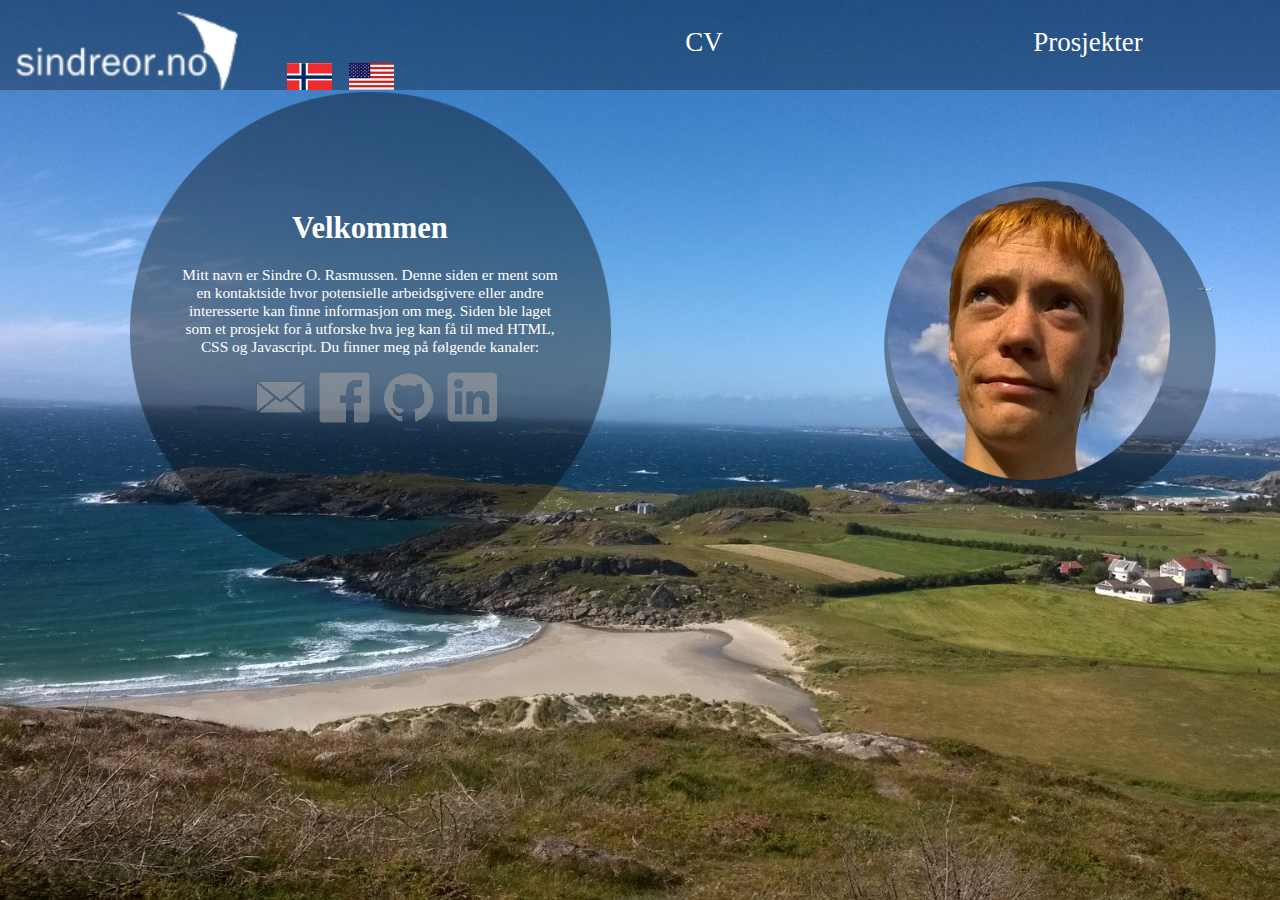
<file: index.html>
<!DOCTYPE html>

<html lang="en">
    <head>
        <meta charset="utf-8" />
        <title>Kontaktside for Sindre O. Rasmussen</title>
        <link id="style" rel="stylesheet" href="screen.css" type="text/css">
        <script type="text/javascript" src="effects.js">
        </script>
        
        <!--<link rel="stylesheet" href="screen.css" type="text/css">-->
        <!--<link rel="stylesheet" href="phone.css" type="text/css">-->
        <script src="https://ajax.googleapis.com/ajax/libs/jquery/1.12.2/jquery.min.js"></script> 
        <!--<script src="effectsPhone.js"></script>-->       
        <meta name="description" content="Mitt navn er Sindre O. Rasmussen. Denne siden er ment som en kontaktside hvor potensielle arbeidsgivere eller andre interesserte kan finne informasjon om meg." />
    
    </head>

    <body onresize="screenFit()" onload="screenFit()">
        <img src="resources/b1.jpg" alt="mangler" class="bg" />
        <header>
        <img alt="missing_picture" onclick="reset()" class="logo" src="resources/sindreor.png"/>
        <img alt="missing_picture" onclick="changeNorwegian()" class="language" src="resources/norwegian.png"/>
        <img alt="missing_picture" onclick="changeEnglish()" class="language" src="resources/english.png"/>
        </header>

        <nav>
            <div class="menuObject" id="CV" onmouseover="hover('CV')" onmouseout="hoverleave('CV')" onclick="openCV()">
                <p>CV</p>
            </div>
            <div class="menuObject" id="prosjekt" onmouseover="hover('prosjekt')" onmouseout="hoverleave('prosjekt')" onclick="openProjects()">
                <p>
                    <span class="norwegian">
                        Prosjekter
                    </span>
                    <span class="english">
                        Projects
                    </span>
                </p>
            </div>
        </nav>
        <div id="front">
            <div class="blackLargeL">
                    <h1>
                        <span class="norwegian">
                            Velkommen
                        </span>
                        <span class="english">
                            Welcome
                        </span>
                    </h1>
                    <p>
                        <span class="norwegian">
                        Mitt navn er Sindre O. Rasmussen. Denne siden er ment som en kontaktside hvor potensielle 
                        arbeidsgivere eller andre interesserte kan finne informasjon om meg. Siden ble laget som 
                        et prosjekt for å utforske hva jeg kan få til med HTML, CSS og Javascript. Du finner meg på følgende kanaler:
                        </span>
                        <span class="english">
                        My name is Sindre O. Rasmussen. This site is intended as a contact page where potential
                        employers or other interested parties can find information about me. This page were made as
                        a project to explore what I can do with HTML, CSS and JavaScript. You can find me on the following channels:

                        </span>
                    </p>
                    <!--<img src="resources/drage.png" id="drage" alt="logo" width="30%" height="40%"/>-->
                <div id="contactbox">
                    <a href="mailto:sindre@sindreor.no">
                    <div class="contactMail">
                    </div>
                    </a>
                    <a href="http://facebook.com/erdsin">
                    <div class="contactFacebook">
                    </div>
                    </a>
                    <a href="https://github.com/sindreor">
                    <div class="contactGithub">
                    </div>
                    </a>
                    <div class="contactLinkedIn">
                    </div>
                </div>
                </div>
                <div class="blackMediumR">
                    <img src="resources/fjes.png" alt="Picture of me" id="fjes"/>
                </div>
                
            </div>
        
        </div>
        </div>
        <section id="CVContent">
            <div class="scrollLeft" onclick="leftRightScroll(true)"></div>
            <div class="scrollRight" onclick="leftRightScroll(false)"></div>
            <div class="message">
                <span class="norwegian">
                    Beveg musepekeren over/berør punktene i CVen for mer info:
                </span>
                <span class="english">
                    Hover over / touch the points in the resume for more info:
                </span>
                </div>
            <div class="scrollbox" onscroll="updateScroll()">
                <div class="eternalBox">
                    <article class="contentBox">
                        <h1>
                            <span class="norwegian">
                                Personalia
                            </span>
                            <span class="english">
                                Personals
                            </span>
                        </h1>
                        <p class="CVText">
                            <span class="norwegian">
                                Navn: Sindre O. Rasmussen
                                <br>Kjønn: Mann
                                <br>Yrkesstatus: Student
                                <br>Språk: Norsk(morsmål), engelsk
                                <br>Bosted: Trondheim, Sør-Trøndelag
                                <br>Hjemsted: Sandnes, Rogaland
                            </span>
                            <span class="english">
                                Name: Sindre O. Rasmussen
                                <br>Gender: Man
                                <br>Occupation: Student
                                <br>Languages: Norwegian(mother tongue), english
                                <br>Domicile: Trondheim, Sør-Trøndelag
                            </span>
                        </p>
                    </article>
                    <article class="contentBox">
                        <h1>
                            <span class="norwegian">
                                Arbeidserfaring
                            </span>
                            <span class="english">
                                Work experience
                            </span>
                        </h1>
                        <p class="CVP" onmouseover="showDiv('7')" onmouseout="hideDiv('7')">
                            <span class="norwegian">
                            Lærer/kursholder (Webutvikling)
                            <br>Sommerskolen Trondheim
                            <br>juni 2016 - juli 2016
                            </span>
                            <span class="english">
                            Teacher/trainer (Web development)
                            <br>Trondheim Summer School
                            <br>June 2016 - July 2016
                            </span>
                        </p>
                        <div id="7" class="hoverInfo">
                            <span class="norwegian">
                            Jobben gikk ut på å undervise på et kurs i grunnleggende webutvikling hvor deltagerne fikk lære HTML, CSS og Javascript. 
                            Ved endt kurs hadde deltagerne laget og presentert en egen nettside ved hjelp av det de hadde lært.
                            </span>
                            <span class="english">
                            The job was to teach a course in basic web development where participants learned HTML, CSS and JavaScript.
                            Upon completing the course the participants created and presented its own website using what they had learned .
                            </span>
                        </div>
                        <p class="CVP" onmouseover="showDiv('8')" onmouseout="hideDiv('8')">
                            <span class="norwegian">
                                Konsulent: Oppsett av nettside
                                <br><a href="http://lura.dnn2.labora-portal.no/" target="_blank">Lura menighet</a>
                                <br>juni 2014
                            </span>
                            <span class="english">
                                Consultant: Setup website
                                <br><a href="http://lura.dnn2.labora-portal.no/" target="_blank">Lura congregation</a>
                                <br>June 2014
                            </span>
                        </p>
                        <div id="8" class="hoverInfo">
                            <span class="norwegian">
                            Jobben gikk ut på å sette opp nettsiden til menigheten og fylle den med innhold. 
                            Verktøy jeg brukte: Ferdig nettsideløsning, Labora portal, levert av Agrando. 
                            </span>
                            <span class="english">
                            The job was to set up the website for the church and fill it with content.
                            Tools I used : Website solution callled Labora portal, provided by Agrando .
                            </span>
                        </div>
                        <p class="CVP" onmouseover="showDiv('9')" onmouseout="hideDiv('9')">
                            <span class="norwegian">
                            Kirketjenervikar
                            <br><a href="http://lura.dnn2.labora-portal.no/" target="_blank">Lura menighet</a>
                            <br>august 2011 - juni 2013
                            </span>
                            <span class="english">
                            Verger, substitute
                            <br><a href="http://lura.dnn2.labora-portal.no/" target="_blank">Lura congregation</a>
                            <br>August 2011 - June 2013
                            </span>
                        </p>
                        <div id="9" class="hoverInfo">
                            <span class="norwegian">
                            Arbeidsoppgaver: Styring av tekst og bilde på projektor samt, styre lyd, låse- og ryddeansvarlig
                            </span>
                            <span class="english">
                            Responsebilities: Management of text and images projected on the screen, controlling sound, locking and tidying.
                            </span> 
                        </div>
                    </article>
                    <article class="contentBox">
                        <h1>
                            <span class="norwegian">
                                Utdanning
                            </span>
                            <span class="english">
                                Education
                            </span>
                        </h1>
                        <p class="CVP" onmouseover="showDiv('1')" onmouseout="hideDiv(1)">
                            <span class="norwegian">
                                Datateknologi (5-årig master)
                                <br><a href="http://ntnu.no" target="_blank">Norges teknisk-naturvitenskapelige universitet (NTNU)</a>
                                <br>august 2013-d.d
                            </span>
                            <span class="english">
                                Computer Science (5-year master)
                                <br><a href="http://ntnu.no" target="_blank">Norwegian University of Science and Technology (NTNU)</a>
                                <br>August 2013-present
                            </span>
                            
                        </p>
                        <div id="1" class="hoverInfo">
                            <span class="norwegian">
                                Retning: Programvaresystemer
                                <br>Hovedprofil: Programvareutvikling
                                <br>Gjennomsnittskarakter: B
                            </span>
                            <span class="english">
                                Field of study: Software
                                <br>Specialization: Software Engineering
                                <br>Average grade: B
                            </span>
                            
                        </div>
                        <p class="CVP" onmouseover="showDiv('2')" onmouseout="hideDiv('2')">
                            <span class="norwegian">
                                Studiespesialisering, realfag
                                <br><a href="http://sandnes.vgs.no/" target="_blank">Sandnes VGS</a>
                                <br>august 2010 - juni 2013
                            </span>
                            <span class="english">
                                General Studies, science subjects
                                <br><a href="http://sandnes.vgs.no/" target="_blank">Sandnes Upper secondary school</a>
                                <br>August 2010 - June 2013
                            </span>
                        </p>
                        <div id="2" class="hoverInfo">
                            <span class="norwegian">
                                Programfag: Matematikk 1T, R1 og R2, Fysikk 1 og 2, Informajsonsteknologi 1 og 2, Kjemi 1
                                <br>Gjennomsnittskarakter: 5,5
                            </span>
                            <span class="english">
                                Chosen subjects: Math 1T, R1 og R2, Physics 1 og 2, Information technology 1 og 2, Chemistry 1
                                <br>Average grade: 5,5
                            </span>
                            
                        </div>
                    </article>
                    <article class="contentBox">
                        <h1>
                            <span class="norwegian">
                                Verv og frivillig arbeid
                            </span>
                            <span class="english">
                                Solstices and voluntary work
                            </span>
                        </h1>
                        <p class="CVP" onmouseover="showDiv('3')" onmouseout="hideDiv('3')">
                            <span class="norwegian">
                                Informasjonsansvarlig
                                <br><a href="http://trondheim.kodeklubben.no/" target="_blank">Kodeklubben Trondheim</a>
                                </br>mai 2016 -d.d
                            </span>
                            <span class="english">
                                Information officer
                                <br><a href="http://trondheim.kodeklubben.no/" target="_blank">Kodeklubben Trondheim (Codeclub Trondheim)</a>
                                </br>May 2016 -present
                            </span>
                            
                        </p>
                        <div id="3" class="hoverInfo">
                            <span class="norwegian">
                                Sitter i styret i Kodeklubben Trondheim, som er tilknyttet Lær Kidsa Koding(LKK).
                                <br>Hovedansvarsområder: Skape aktivitet på sosiale medier, svare på henvendelser og tilgjengeliggjøre informasjon.
                            </span>
                            <span class="english">
                                I am a member of the board of the Code Club Trondheim.
                                Main responsibility areas : Creating activity on social media , answer inquiries and make information available.
                            </span>
                            
                        </div>
                        <p class="CVP" onmouseover="showDiv('4')" onmouseout="hideDiv('4')">
                            <span class="norwegian">
                                Veileder/kursholder
                                <br><a href="http://trondheim.kodeklubben.no/" target="_blank">Kodeklubben Trondheim</a>
                                <br>februar 2015 - d.d
                            </span>
                            <span class="english">
                                Supervisor/teacher
                                <br><a href="http://trondheim.kodeklubben.no/" target="_blank">Kodeklubben Trondheim (Codeclub Trondheim)</a>
                                <br>februar 2015 - present
                            </span>
                            
                        </p>
                        <div id="4" class="hoverInfo">
                            <span class="norwegian">
                                Går ut på å holde kurs for barn i programmering. (Python)
                            </span>
                            
                            <span class="english">
                                Kodeklubben Trondheim organizes courses for children's programming. There are courses in Scratch, Python and Java. 
                            </span>
                        </div>
                        <p class="CVP" onmouseover="showDiv('5')" onmouseout="hideDiv('5')">
                            <span class="norwegian">
                                Konfirmantleder
                                <br><a href="http://lura.dnn2.labora-portal.no/" target="_blank">Lura menighet</a>
                                <br>juni 2011 - juni 2014, juni 2016
                            </span>
                            <span class="english">
                                Confirmand-leader
                                <br><a href="http://lura.dnn2.labora-portal.no/" target="_blank">Lura congregation</a>
                                <br>June 2011 - June 2014, June 2016
                            </span>
                            
                        </p>
                        <div id="5" class="hoverInfo">
                            <span class="norwegian">
                                Som konfirmantleder er jeg med på sommerleir og er med og planlegger og gjennomfører opplegg for konfirmantene.
                                Som konfirmantleder er man også et forbilde for konfirmantene og har medansvar for at alle konfirmantene har det greit.
                            </span>
                            <span class="english">
                                As confirmand-leader, I am part of the team which arranges a summer camp and is actively involved in planning and arranging the camp activities.
                                As a confirmand-leader I am also a role model for the camp participants.

                            </span>
                            
                        </div>
                        <p class="CVP" onmouseover="showDiv('6')" onmouseout="hideDiv('6')">
                            <span class="norwegian">
                                Styremedlem/teknisk ansvarlig
                                <br><a href="http://lura.dnn2.labora-portal.no/" target="_blank">Lura menighet</a>
                                <br>september 2009 - juni 2013
                            </span>
                            <span class="english">
                                Board member/technical responsible
                                <br><a href="http://lura.dnn2.labora-portal.no/" target="_blank">Lura congregation</a>
                                <br>September 2009 - June 2013
                            </span>
                            
                        </p>
                        <div id="6" class="hoverInfo">
                            <span class="norwegian">
                                Som styremedlem var jeg med og planla arrangementer for ungomsklubben "Loff1". 
                                Som teknisk ansvarlig hadde jeg ansvar for å styre lyd, lys og projektor under 
                                arrangementen vi hadde planlagt.  
                            </span>
                            <span class="english">
                                As a board member, I was taking part of the planning of events for youth club "Loff1".
                                As technical responsible, I was responsible for controlling the sound, lighting and 
                                projection during the events we had.
                            </span>
                            
                        </div>
                    </article>
                    <article class="contentBox">
                        <h1>
                            <span class="norwegian">
                                Annen kompetanse
                            </span>
                            <span class="english">
                                Other competance
                            </span>
                        </h1>
                        <p class="CVText">
                            <span class="norwegian">
                                <b>IT:</b>
                                <br>-Programmeringsspråk: Python, Java 
                                <br>-Webutvikling: HTML, CSS, Javascript og PHP
                                <br>-Annet: MySQL, JavaFX
                            </span>
                        </p>
                        <p class="CVText">
                            <span class="norwegian">
                                <b>Sertifikater:</b>
                                <br>-Førerkort klasse B
                                <br>-Båtførerprøven
                            </span> 
                        </p>
                        <p class="CVText">
                            <span class="english">
                                <b>IT:</b>
                                <br>-Programming languages: Python, Java 
                                <br>-Web development: HTML, CSS, Javascript og PHP
                                <br>-Other: MySQL, JavaFX
                            </span>
                        </p>
                        <p class="CVText">
                            <span class="english">
                                <b>Sertificates:</b>
                                <br>-Driver license (class B)
                                <br>-Boating license
                            </span>  
                        </p> 
                        
                    </article>
                </div>
            </div>
            
        </section>
        
        <section id="ProsjekterContent">
            <div class="scrollLeft" onclick="leftRightScroll(true)"></div>
            <div class="scrollRight" onclick="leftRightScroll(false)"></div>
            <div class="message">
                <span class="norwegian">
                    Sjekk gjerne ut <a href="https://github.com/sindreor" target="_blank">github</a> for flere ting jeg har bidratt til.
                </span>
                <span class="english">
                    More suff can be found on <a href="https://github.com/sindreor" target="_blank">github</a>.
                </span>
            </div>
            <div class="scrollbox" onscroll="updateScroll()">
                <div class="eternalBox">
                    <article class="contentBox2">
                        <div class="imageBox">
                            <img alt="Picture showing loff1.no" src="resources/loff11.jpg"/>
                            <img alt="Picture showing loff1.no" src="resources/loff12.jpg"/>
                            <img alt="Picture showing loff1.no" src="resources/loff13.jpg"/>
                        </div>
                        <h1>Loff1.no</h1>
                        <div class="norwegian">
                            <ul class="projectText">
                                <li><b>Hva:</b> Nettside for kristen ungdomsklubb</li>
                                <li><b>Teknologier:</b> HTML, CSS, Javascript og PHP</li>
                                <li><b>Type prosjekt:</b> Oppdrag gjort på frivillig basis</li>
                                <li><b>Detaljert beskrivelse:</b> Nettsiden er for det meste bygget ved hjelp av ren HTML og CSS, 
                                og gjør i tillegg bruk av Javascript for noe funksjonalitet. PHP brukes for å lese innholdet på
                                siden fra lagrede tekstfiler, slik at innholdet kan redigeres uten å direkte skrive html, men bare
                                redigere tekstdokumentene. I tillegg har siden funksjonalitet som automatisk oppdaterer en arrangementliste.
                                Siden har ikke blitt vedlikeholdt etter at jeg laget den, og bærer preg av dette.</li>
                                <li><b>Hvor fornøyd er jeg:</b> 5/10</li>
                                <li><b>Finn ut mer om dette prosjektet:</b>
                                    <br><a href="http://www.loff1.no" target="_blank">loff1.no</a>
                                    <br><a href="https://github.com/sindreor/sharedProjects/tree/master/loff1.no" target="_blank">Kode på Github</a>
                                </li>
                            </ul>
                        </div>
                        <div class="english">
                            <ul class="projectText">
                                <li><b>What:</b> Webpage for christian youth club</li>
                                <li><b>Technologies:</b> HTML, CSS, Javascript og PHP</li>
                                <li><b>Type of project:</b> Assignments done on a voluntary basis</li>
                                <li><b>Details:</b> The website is mostly built using pure HTML and CSS,
                                and additionally allows the use of JavaScript for some functionality. PHP is used to read the contents of the
                                page from saved text files so that the content can be edited without having to directly write HTML, but only
                                edit text documents. The page also has functionality for automatically updating a list events.
                                Since the page has not been maintained after I made it, there are currently some areas that could use some improvement.
                                </li>
                                <li><b>How pleased am I with it:</b> 5/10</li>
                                <li><b>Find out more about this project:</b>
                                    <br><a href="http://www.loff1.no" target="_blank">loff1.no</a>
                                    <br><a href="https://github.com/sindreor/sharedProjects/tree/master/loff1.no" target="_blank">Code on Github</a>
                                </li>
                            </ul>
                        </div>
                    </article>
                    <article class="contentBox2">
                        <div class="imageBox">
                            <img alt="Picture showing Ubongo game" src="resources/ubongo1.png"/>
                            <img alt="Picture showing Ubongo game" src="resources/ubongo2.png"/>
                            <img alt="Picture showing Ubongo game" src="resources/ubongo3.png"/>
                        </div>
                        <h1>Ubongo</h1>
                        <div class="norwegian">
                            <ul class="projectText">
                                <li><b>Hva:</b> Multiplayer spill på Android</li>
                                <li><b>Teknologier:</b> Java, Android</li>
                                <li><b>Type prosjekt:</b> Gruppeprosjekt i faget TDT4240 Programvarearkitektur ved NTNU</li>
                                <li><b>Detaljert beskrivelse:</b> Det er viktig å poengtere at dette var et gruppeprosjekt hvor 
                                flere enn bare meg har bidratt til koden. Den viktigste delen av prosjektet var ikke koden i seg 
                                selv, men det å anvende kjente arkitektur "patterns" og lage god dokumentasjon. Spillet er som følge
                                av dette fokuset å regne som en prototype som ikke er grundig testet. Mine bidrag var primært å 
                                lage diagrammer i arkitekturdokumentasjonen, implementasjon av lobby- og menysystemet og koble 
                                sammen de ulike delene for å få dem til å virke sammen. Prosjektet som en helhet fikk karakteren A.
                                </li>
                                <li><b>Hvor fornøyd er jeg:</b> 6/10</li>   
                                <li><b>Finn ut mer om dette prosjektet:</b>
                                   <br><a href="https://github.com/sindreor/UbongoClient" target="_blank">Kode for klient + dokumentasjon</a>
                                   <br><a href="https://github.com/sindreor/UbongoServer" target="_blank">Kode for tilhørende server</a>
                                </li>
                            </ul>
                        </div>
                        <div class="english">
                            <ul class="projectText">
                                <li><b>What:</b> Multiplayer game on Android</li>
                                <li><b>Technologies:</b> Java, Android</li>
                                <li><b>Type of project:</b> Group project in the subject TDT4240 Software Architecture at NTNU</li>
                                <li><b>Details:</b> It is important to emphasize that this was a group project where
                                not just me have contributed to the code. The main focus for the project was not to create a good game but to employ 
                                well known architecture patterns and create good documentation. Due to this focus, the game is not perfect at must be
                                regarded as a prototype that has not been thoroughly tested. My contribution was primarily to
                                create diagrams in the architecture documentation, implementation of lobby and menu system and connect
                                together the various parts to get them to work together. The project as a whole got the grade A.
                                </li>
                                <li><b>How pleased am I with it:</b> 6/10</li>   
                                <li><b>Find out more about this project:</b>
                                   <br><a href="https://github.com/sindreor/UbongoClient" target="_blank">Code for client + documentation</a>
                                   <br><a href="https://github.com/sindreor/UbongoServer" target="_blank">Code for associated server</a>
                                </li>
                            </ul>
                        </div>
                    </article>
                    <article class="contentBox2">
                    </article>
                    <article class="contentBox2">
                    </article>
                    <article class="contentBox2">
                    </article>
                </div>
            </div>
        </section>
        
    </body>
</html>
</file>
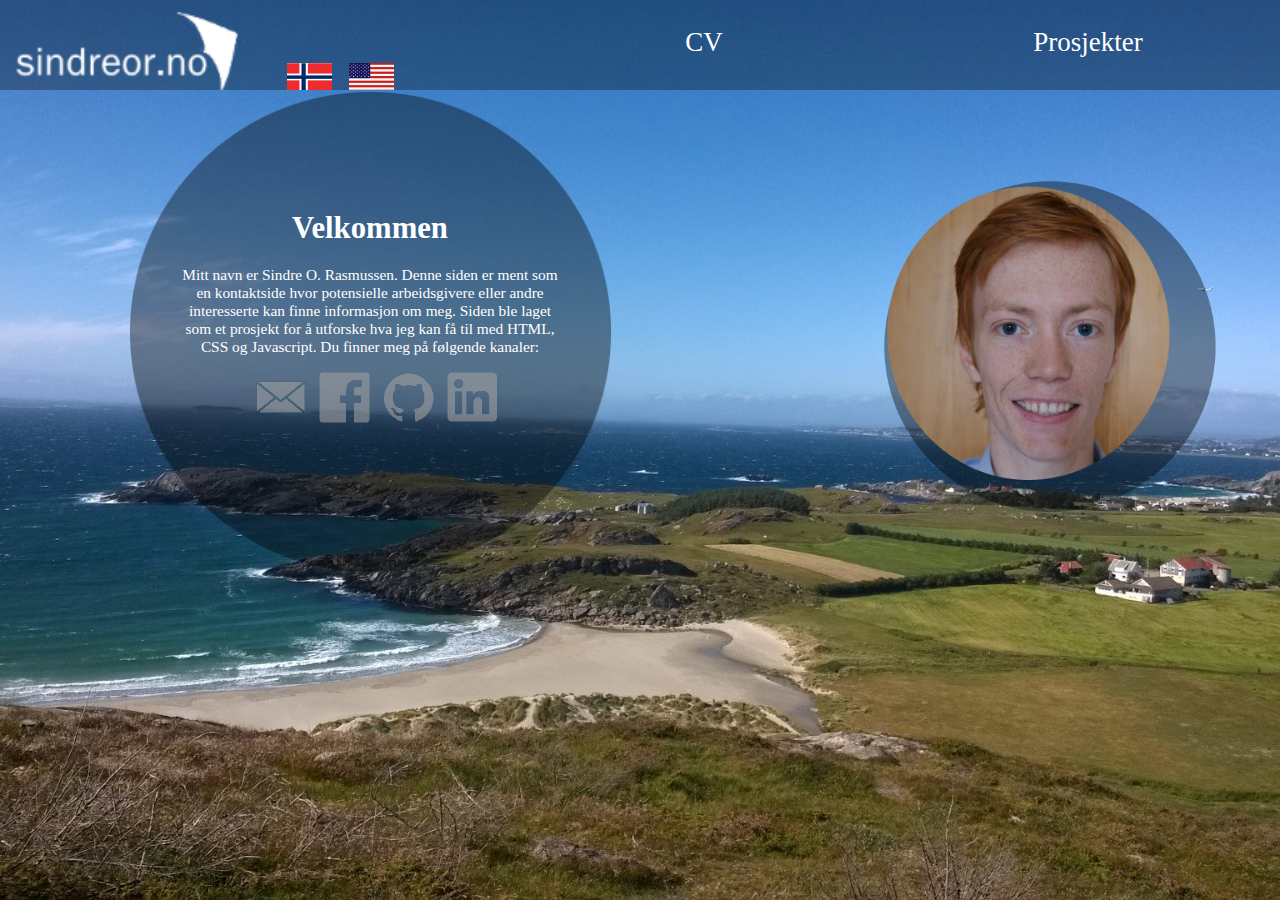
<file: html/index.html>
<!DOCTYPE html>

<html lang="en">
    <head>
        <meta charset="utf-8" />
        <title>Kontaktside for Sindre O. Rasmussen</title>
        <link id="style" rel="stylesheet" href="screen.css" type="text/css">
        <script type="text/javascript" src="effects.js">
        </script>

        <!--<link rel="stylesheet" href="screen.css" type="text/css">-->
        <!--<link rel="stylesheet" href="phone.css" type="text/css">-->
        <script src="https://ajax.googleapis.com/ajax/libs/jquery/1.12.2/jquery.min.js"></script>
        <!--<script src="effectsPhone.js"></script>-->
        <meta name="description" content="Mitt navn er Sindre O. Rasmussen. Denne siden er ment som en kontaktside hvor potensielle arbeidsgivere eller andre interesserte kan finne informasjon om meg." />

    </head>

    <body onresize="screenFit()" onload="screenFit()">
        <img src="resources/b1.jpg" alt="mangler" class="bg" />
        <header>
        <img alt="missing_picture" onclick="reset()" class="logo" src="resources/sindreor.png"/>
        <img alt="missing_picture" onclick="changeNorwegian()" class="language" src="resources/norwegian.png"/>
        <img alt="missing_picture" onclick="changeEnglish()" class="language" src="resources/english.png"/>
        </header>

        <nav>
            <div class="menuObject" id="CV" onmouseover="hover('CV')" onmouseout="hoverleave('CV')" onclick="openCV()">
                <p>CV</p>
            </div>
            <div class="menuObject" id="prosjekt" onmouseover="hover('prosjekt')" onmouseout="hoverleave('prosjekt')" onclick="openProjects()">
                <p>
                    <span class="norwegian">
                        Prosjekter
                    </span>
                    <span class="english">
                        Projects
                    </span>
                </p>
            </div>
        </nav>
        <div id="front">
            <div class="blackLargeL">
                    <h1>
                        <span class="norwegian">
                            Velkommen
                        </span>
                        <span class="english">
                            Welcome
                        </span>
                    </h1>
                    <p>
                        <span class="norwegian">
                        Mitt navn er Sindre O. Rasmussen. Denne siden er ment som en kontaktside hvor potensielle
                        arbeidsgivere eller andre interesserte kan finne informasjon om meg. Siden ble laget som
                        et prosjekt for å utforske hva jeg kan få til med HTML, CSS og Javascript. Du finner meg på følgende kanaler:
                        </span>
                        <span class="english">
                        My name is Sindre O. Rasmussen. This site is intended as a contact page where potential
                        employers or other interested parties can find information about me. This page were made as
                        a project to explore what I can do with HTML, CSS and JavaScript. You can find me on the following channels:

                        </span>
                    </p>
                    <!--<img src="resources/drage.png" id="drage" alt="logo" width="30%" height="40%"/>-->
                <div id="contactbox">
                    <a href="mailto:sindre@sindreor.no">
                    <div class="contactMail">
                    </div>
                    </a>
                    <a href="http://facebook.com/erdsin">
                    <div class="contactFacebook">
                    </div>
                    </a>
                    <a href="https://github.com/sindreor">
                    <div class="contactGithub">
                    </div>
                    </a>
                    <a href="https://no.linkedin.com/in/sindre-rasmussen-6a8ba4126">
                    <div class="contactLinkedIn">
                    </div>
                    </a>
                </div>
                </div>
                <div class="blackMediumR">
                    <img src="resources/sindre_o_rasmussen.png" alt="Picture of me" id="fjes"/>
                </div>

            </div>

        </div>
        </div>
        <section id="CVContent">
            <div class="scrollLeft" onclick="leftRightScroll(true)"></div>
            <div class="scrollRight" onclick="leftRightScroll(false)"></div>
            <div class="message">
                <span class="norwegian">
                    Beveg musepekeren over/berør punktene i CVen for mer info:
                </span>
                <span class="english">
                    Hover over / touch the points in the resume for more info:
                </span>
                </div>
            <div class="scrollbox" onscroll="updateScroll()">
                <div class="eternalBox">
                    <article class="contentBox">
                        <h1>
                            <span class="norwegian">
                                Personalia
                            </span>
                            <span class="english">
                                Personals
                            </span>
                        </h1>
                        <p class="CVText">
                            <span class="norwegian">
                                Navn: Sindre O. Rasmussen
                                <br>Kjønn: Mann
                                <br>Yrkesstatus: Student
                                <br>Språk: Norsk(morsmål), engelsk
                                <br>Bosted: Trondheim, Sør-Trøndelag
                                <br>Hjemsted: Sandnes, Rogaland
                            </span>
                            <span class="english">
                                Name: Sindre O. Rasmussen
                                <br>Gender: Man
                                <br>Occupation: Student
                                <br>Languages: Norwegian(mother tongue), english
                                <br>Domicile: Trondheim, Sør-Trøndelag
                            </span>
                        </p>
                    </article>
                    <article class="contentBox">
                        <h1>
                            <span class="norwegian">
                                Arbeidserfaring
                            </span>
                            <span class="english">
                                Work experience
                            </span>
                        </h1>
                        <p class="CVP" onmouseover="showDiv('10')" onmouseout="hideDiv('10')">
                            <span class="norwegian">
                            Studentassistent Informasjonsteknologi, grunnkurs
                            <br><a href="http://ntnu.no" target="_blank">Norges teknisk-naturvitenskapelige universitet (NTNU)</a>
                            <br>august 2016 - desember 2016
                            </span>
                            <span class="english">
                            Student assistant Information Technology, Introduction
                             <br><a href="http://ntnu.no" target="_blank">Norwegian University of Science and Technology (NTNU)</a>
                            <br>August 2016 - december 2016
                            </span>
                        </p>
                        <div id="10" class="hoverInfo">
                            <span class="norwegian">
                            Jeg er studentassistent i faget tdt4110 hvor studentene lærer grunnleggende programmering i Python.
                            Ansvarsområder dreier seg om å svare på spørsmål og assistere studenter med ukentlige innleveringer,
                            samt godkjenne innleveringer.
                            </span>
                            <span class="english">
                            I am a student assistant in the course TDT4110 where students learn basic programming in Python.
                            Responsibilities revolves around answering questions and assisting students with weekly submissions,
                            and approve submissions.
                            </span>
                        </div>
                        <p class="CVP" onmouseover="showDiv('7')" onmouseout="hideDiv('7')">
                            <span class="norwegian">
                            Lærer/kursholder (Webutvikling)
                            <br>Sommerskolen Trondheim (Sør-Trøndelag fylkeskommune)
                            <br>juni 2016 - juli 2016
                            </span>
                            <span class="english">
                            Teacher/trainer (Web development)
                            <br>Trondheim Summer School (Sør-Trøndelag county)
                            <br>June 2016 - July 2016
                            </span>
                        </p>
                        <div id="7" class="hoverInfo">
                            <span class="norwegian">
                            Jobben gikk ut på å undervise på et kurs i grunnleggende webutvikling hvor deltagerne fikk lære HTML, CSS og Javascript.
                            Ved endt kurs hadde deltagerne laget og presentert en egen nettside ved hjelp av det de hadde lært.
                            </span>
                            <span class="english">
                            The job was to teach a course in basic web development where participants learned HTML, CSS and JavaScript.
                            Upon completing the course the participants created and presented their own website using what they had learned.
                            </span>
                        </div>
                        <p class="CVP" onmouseover="showDiv('8')" onmouseout="hideDiv('8')">
                            <span class="norwegian">
                                Konsulent: Oppsett av nettside
                                <br><a href="http://lura.dnn2.labora-portal.no/" target="_blank">Lura menighet</a>
                                <br>juni 2014
                            </span>
                            <span class="english">
                                Consultant: Setup website
                                <br><a href="http://lura.dnn2.labora-portal.no/" target="_blank">Lura congregation</a>
                                <br>June 2014
                            </span>
                        </p>
                        <div id="8" class="hoverInfo">
                            <span class="norwegian">
                            Jobben gikk ut på å sette opp nettsiden til menigheten og fylle den med innhold.
                            Verktøy jeg brukte: Ferdig nettsideløsning, Labora portal, levert av Agrando.
                            </span>
                            <span class="english">
                            The job was to set up the website for the church and fill it with content.
                            Tools I used : Website solution callled Labora portal, provided by Agrando.
                            </span>
                        </div>
                        <p class="CVP" onmouseover="showDiv('9')" onmouseout="hideDiv('9')">
                            <span class="norwegian">
                            Kirketjenervikar
                            <br><a href="http://lura.dnn2.labora-portal.no/" target="_blank">Lura menighet</a>
                            <br>august 2011 - juni 2013
                            </span>
                            <span class="english">
                            Verger, substitute
                            <br><a href="http://lura.dnn2.labora-portal.no/" target="_blank">Lura congregation</a>
                            <br>August 2011 - June 2013
                            </span>
                        </p>
                        <div id="9" class="hoverInfo">
                            <span class="norwegian">
                            Arbeidsoppgaver: Styring av tekst og bilde på projektor samt, styre lyd, låse- og ryddeansvarlig
                            </span>
                            <span class="english">
                            Responsebilities: Management of text and images projected on the screen, controlling sound, locking and tidying.
                            </span>
                        </div>
                    </article>
                    <article class="contentBox">
                        <h1>
                            <span class="norwegian">
                                Utdanning
                            </span>
                            <span class="english">
                                Education
                            </span>
                        </h1>
                        <p class="CVP" onmouseover="showDiv('1')" onmouseout="hideDiv(1)">
                            <span class="norwegian">
                                Datateknologi (5-årig master)
                                <br><a href="http://ntnu.no" target="_blank">Norges teknisk-naturvitenskapelige universitet (NTNU)</a>
                                <br>august 2013-d.d
                            </span>
                            <span class="english">
                                Computer Science (5-year master)
                                <br><a href="http://ntnu.no" target="_blank">Norwegian University of Science and Technology (NTNU)</a>
                                <br>August 2013-present
                            </span>

                        </p>
                        <div id="1" class="hoverInfo">
                            <span class="norwegian">
                                Retning: Programvaresystemer
                                <br>Hovedprofil: Programvareutvikling
                                <br>Gjennomsnittskarakter: B
                            </span>
                            <span class="english">
                                Field of study: Software
                                <br>Specialization: Software Engineering
                                <br>Average grade: B
                            </span>

                        </div>
                        <p class="CVP" onmouseover="showDiv('2')" onmouseout="hideDiv('2')">
                            <span class="norwegian">
                                Studiespesialisering, realfag
                                <br><a href="http://sandnes.vgs.no/" target="_blank">Sandnes VGS</a>
                                <br>august 2010 - juni 2013
                            </span>
                            <span class="english">
                                General Studies, science subjects
                                <br><a href="http://sandnes.vgs.no/" target="_blank">Sandnes Upper secondary school</a>
                                <br>August 2010 - June 2013
                            </span>
                        </p>
                        <div id="2" class="hoverInfo">
                            <span class="norwegian">
                                Programfag: Matematikk 1T, R1 og R2, Fysikk 1 og 2, Informajsonsteknologi 1 og 2, Kjemi 1
                                <br>Gjennomsnittskarakter: 5,5
                            </span>
                            <span class="english">
                                Chosen subjects: Math 1T, R1 og R2, Physics 1 og 2, Information technology 1 og 2, Chemistry 1
                                <br>Average grade: 5,5
                            </span>

                        </div>
                    </article>
                    <article class="contentBox">
                        <h1>
                            <span class="norwegian">
                                Verv og frivillig arbeid
                            </span>
                            <span class="english">
                                Solstices and voluntary work
                            </span>
                        </h1>
                        <p class="CVP" onmouseover="showDiv('3')" onmouseout="hideDiv('3')">
                            <span class="norwegian">
                                Informasjonsansvarlig
                                <br><a href="http://trondheim.kodeklubben.no/" target="_blank">Kodeklubben Trondheim</a>
                                </br>mai 2016 -d.d
                            </span>
                            <span class="english">
                                Information officer
                                <br><a href="http://trondheim.kodeklubben.no/" target="_blank">Kodeklubben Trondheim (Codeclub Trondheim)</a>
                                </br>May 2016 -present
                            </span>

                        </p>
                        <div id="3" class="hoverInfo">
                            <span class="norwegian">
                                Sitter i styret i Kodeklubben Trondheim, som er tilknyttet Lær Kidsa Koding(LKK).
                                <br>Hovedansvarsområder: Skape aktivitet på sosiale medier, svare på henvendelser og tilgjengeliggjøre informasjon.
                            </span>
                            <span class="english">
                                I am a member of the board of the Code Club Trondheim.
                                Main responsibility areas : Creating activity on social media , answer inquiries and make information available.
                            </span>

                        </div>
                        <p class="CVP" onmouseover="showDiv('4')" onmouseout="hideDiv('4')">
                            <span class="norwegian">
                                Veileder/kursholder
                                <br><a href="http://trondheim.kodeklubben.no/" target="_blank">Kodeklubben Trondheim</a>
                                <br>februar 2015 - d.d
                            </span>
                            <span class="english">
                                Supervisor/teacher
                                <br><a href="http://trondheim.kodeklubben.no/" target="_blank">Kodeklubben Trondheim (Codeclub Trondheim)</a>
                                <br>februar 2015 - present
                            </span>

                        </p>
                        <div id="4" class="hoverInfo">
                            <span class="norwegian">
                                Går ut på å holde kurs for barn i programmering. (Python)
                            </span>

                            <span class="english">
                                Kodeklubben Trondheim organizes courses for children's programming. There are courses in Scratch, Python and Java.
                            </span>
                        </div>
                        <p class="CVP" onmouseover="showDiv('5')" onmouseout="hideDiv('5')">
                            <span class="norwegian">
                                Konfirmantleder
                                <br><a href="http://lura.dnn2.labora-portal.no/" target="_blank">Lura menighet</a>
                                <br>juni 2011 - juni 2014, juni 2016
                            </span>
                            <span class="english">
                                Confirmand-leader
                                <br><a href="http://lura.dnn2.labora-portal.no/" target="_blank">Lura congregation</a>
                                <br>June 2011 - June 2014, June 2016
                            </span>

                        </p>
                        <div id="5" class="hoverInfo">
                            <span class="norwegian">
                                Som konfirmantleder er jeg med på sommerleir og er med og planlegger og gjennomfører opplegg for konfirmantene.
                                Som konfirmantleder er man også et forbilde for konfirmantene og har medansvar for at alle konfirmantene har det greit.
                            </span>
                            <span class="english">
                                As confirmand-leader, I am part of the team which arranges a summer camp and is actively involved in planning and arranging the camp activities.
                                As a confirmand-leader I am also a role model for the camp participants.

                            </span>

                        </div>
                        <p class="CVP" onmouseover="showDiv('6')" onmouseout="hideDiv('6')">
                            <span class="norwegian">
                                Styremedlem/teknisk ansvarlig
                                <br><a href="http://lura.dnn2.labora-portal.no/" target="_blank">Lura menighet</a>
                                <br>september 2009 - juni 2013
                            </span>
                            <span class="english">
                                Board member/technical responsible
                                <br><a href="http://lura.dnn2.labora-portal.no/" target="_blank">Lura congregation</a>
                                <br>September 2009 - June 2013
                            </span>

                        </p>
                        <div id="6" class="hoverInfo">
                            <span class="norwegian">
                                Som styremedlem var jeg med og planla arrangementer for ungomsklubben "Loff1".
                                Som teknisk ansvarlig hadde jeg ansvar for å styre lyd, lys og projektor under
                                arrangementen vi hadde planlagt.
                            </span>
                            <span class="english">
                                As a board member, I was taking part of the planning of events for youth club "Loff1".
                                As technical responsible, I was responsible for controlling the sound, lighting and
                                projection during the events we had.
                            </span>

                        </div>
                    </article>
                    <article class="contentBox">
                        <h1>
                            <span class="norwegian">
                                Annen kompetanse
                            </span>
                            <span class="english">
                                Other competance
                            </span>
                        </h1>
                        <p class="CVText">
                            <span class="norwegian">
                                <b>IT:</b>
                                <br>-Programmeringsspråk: Python, Java
                                <br>-Webutvikling: HTML, CSS, Javascript og PHP
                                <br>-Annet: MySQL, JavaFX
                            </span>
                        </p>
                        <p class="CVText">
                            <span class="norwegian">
                                <b>Sertifikater:</b>
                                <br>-Førerkort klasse B
                                <br>-Båtførerprøven
                            </span>
                        </p>
                        <p class="CVText">
                            <span class="english">
                                <b>IT:</b>
                                <br>-Programming languages: Python, Java
                                <br>-Web development: HTML, CSS, Javascript og PHP
                                <br>-Other: MySQL, JavaFX
                            </span>
                        </p>
                        <p class="CVText">
                            <span class="english">
                                <b>Sertificates:</b>
                                <br>-Driver license (class B)
                                <br>-Boating license
                            </span>
                        </p>

                    </article>
                </div>
            </div>

        </section>

        <section id="ProsjekterContent">
            <div class="scrollLeft" onclick="leftRightScroll(true)"></div>
            <div class="scrollRight" onclick="leftRightScroll(false)"></div>
            <div class="message">
                <span class="norwegian">
                    Sjekk gjerne ut <a href="https://github.com/sindreor" target="_blank">github</a> for flere ting jeg har bidratt til.
                </span>
                <span class="english">
                    More suff can be found on <a href="https://github.com/sindreor" target="_blank">github</a>.
                </span>
            </div>
            <div class="scrollbox" onscroll="updateScroll()">
                <div class="eternalBox">
                    <article class="contentBox2">
                        <div class="imageBox">
                            <img alt="Picture showing loff1.no" src="resources/loff11.jpg"/>
                            <img alt="Picture showing loff1.no" src="resources/loff12.jpg"/>
                            <img alt="Picture showing loff1.no" src="resources/loff13.jpg"/>
                        </div>
                        <h1>Loff1.no</h1>
                        <div class="norwegian">
                            <ul class="projectText">
                                <li><b>Hva:</b> Nettside for kristen ungdomsklubb</li>
                                <li><b>Teknologier:</b> HTML, CSS, Javascript og PHP</li>
                                <li><b>Type prosjekt:</b> Oppdrag gjort på frivillig basis</li>
                                <li><b>Detaljert beskrivelse:</b> Nettsiden er for det meste bygget ved hjelp av ren HTML og CSS,
                                og gjør i tillegg bruk av Javascript for noe funksjonalitet. PHP brukes for å lese innholdet på
                                siden fra lagrede tekstfiler, slik at innholdet kan redigeres uten å direkte skrive html, men bare
                                redigere tekstdokumentene. I tillegg har siden funksjonalitet som automatisk oppdaterer en arrangementliste.
                                Siden har ikke blitt vedlikeholdt etter at jeg laget den, og bærer preg av dette.</li>
                                <li><b>Hvor fornøyd er jeg:</b> 5/10</li>
                                <li><b>Finn ut mer om dette prosjektet:</b>
                                    <br><a href="http://www.loff1.no" target="_blank">loff1.no</a>
                                    <br><a href="https://github.com/sindreor/sharedProjects/tree/master/loff1.no" target="_blank">Kode på Github</a>
                                </li>
                            </ul>
                        </div>
                        <div class="english">
                            <ul class="projectText">
                                <li><b>What:</b> Webpage for christian youth club</li>
                                <li><b>Technologies:</b> HTML, CSS, Javascript and PHP</li>
                                <li><b>Type of project:</b> Assignments done on a voluntary basis</li>
                                <li><b>Details:</b> The website is mostly built using pure HTML and CSS,
                                and additionally allows the use of JavaScript for some functionality. PHP is used to read the contents of the
                                page from saved text files so that the content can be edited without having to directly write HTML, but only
                                edit text documents. The page also has functionality for automatically updating a list events.
                                Since the page has not been maintained after I made it, there are currently some areas that could use some improvement.
                                </li>
                                <li><b>How pleased am I with it:</b> 5/10</li>
                                <li><b>Find out more about this project:</b>
                                    <br><a href="http://www.loff1.no" target="_blank">loff1.no</a>
                                    <br><a href="https://github.com/sindreor/sharedProjects/tree/master/loff1.no" target="_blank">Code on Github</a>
                                </li>
                            </ul>
                        </div>
                    </article>
                    <article class="contentBox2">
                        <div class="imageBox">
                            <img alt="Picture showing Ubongo game" src="resources/ubongo1.png"/>
                            <img alt="Picture showing Ubongo game" src="resources/ubongo2.png"/>
                            <img alt="Picture showing Ubongo game" src="resources/ubongo3.png"/>
                        </div>
                        <h1>Ubongo</h1>
                        <div class="norwegian">
                            <ul class="projectText">
                                <li><b>Hva:</b> Multiplayer spill på Android</li>
                                <li><b>Teknologier:</b> Java, Android</li>
                                <li><b>Type prosjekt:</b> Gruppeprosjekt i faget TDT4240 Programvarearkitektur ved NTNU</li>
                                <li><b>Detaljert beskrivelse:</b> Det er viktig å poengtere at dette var et gruppeprosjekt hvor
                                flere enn bare meg har bidratt til koden. Den viktigste delen av prosjektet var ikke koden i seg
                                selv, men det å anvende kjente arkitektur "patterns" og lage god dokumentasjon. Spillet er som følge
                                av dette fokuset å regne som en prototype som ikke er grundig testet. Mine bidrag var primært å
                                lage diagrammer i arkitekturdokumentasjonen, implementasjon av lobby- og menysystemet og koble
                                sammen de ulike delene for å få dem til å virke sammen. Prosjektet som en helhet fikk karakteren A.
                                </li>
                                <li><b>Hvor fornøyd er jeg:</b> 6/10</li>
                                <li><b>Finn ut mer om dette prosjektet:</b>
                                   <br><a href="https://github.com/sindreor/UbongoClient" target="_blank">Kode for klient + dokumentasjon</a>
                                   <br><a href="https://github.com/sindreor/UbongoServer" target="_blank">Kode for tilhørende server</a>
                                </li>
                            </ul>
                        </div>
                        <div class="english">
                            <ul class="projectText">
                                <li><b>What:</b> Multiplayer game on Android</li>
                                <li><b>Technologies:</b> Java, Android</li>
                                <li><b>Type of project:</b> Group project in the subject TDT4240 Software Architecture at NTNU</li>
                                <li><b>Details:</b> It is important to emphasize that this was a group project where
                                not just me have contributed to the code. The main focus for the project was not to create a good game but to employ
                                well known architecture patterns and create good documentation. Due to this focus, the game is not perfect at must be
                                regarded as a prototype that has not been thoroughly tested. My contribution was primarily to
                                create diagrams in the architecture documentation, implementation of lobby and menu system and connect
                                together the various parts to get them to work together. The project as a whole got the grade A.
                                </li>
                                <li><b>How pleased am I with it:</b> 6/10</li>
                                <li><b>Find out more about this project:</b>
                                   <br><a href="https://github.com/sindreor/UbongoClient" target="_blank">Code for client + documentation</a>
                                   <br><a href="https://github.com/sindreor/UbongoServer" target="_blank">Code for associated server</a>
                                </li>
                            </ul>
                        </div>
                    </article>
                    <article class="contentBox2">
                    </article>
                    <article class="contentBox2">
                    </article>
                    <article class="contentBox2">
                    </article>
                </div>
            </div>
        </section>

    </body>
</html>
</file>
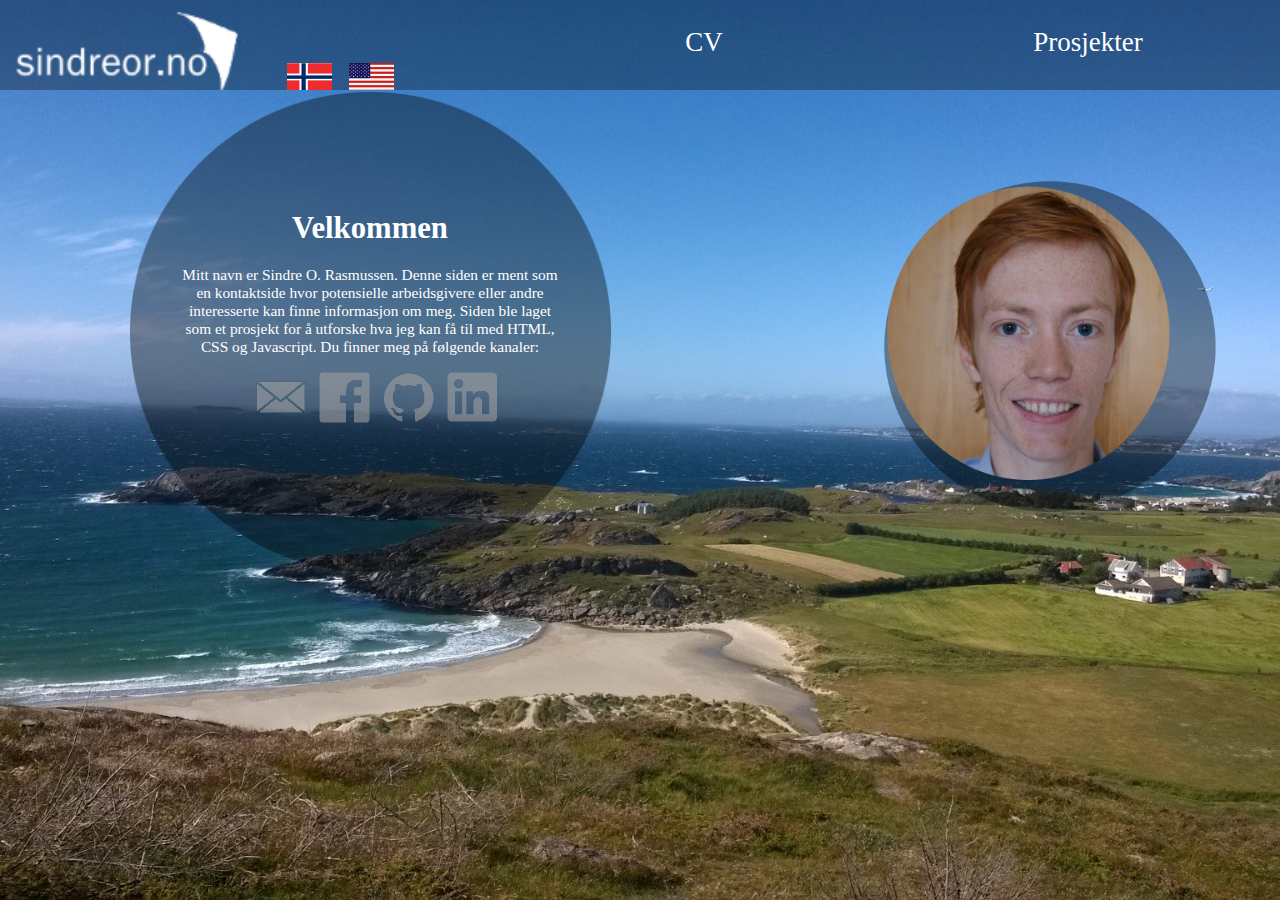
<file: html/test/index.html>
<!DOCTYPE html>

<html lang="en">
    <head>
        <meta charset="utf-8" />
        <title>Kontaktside for Sindre O. Rasmussen</title>
        <link id="style" rel="stylesheet" href="screen.css" type="text/css">
        <script type="text/javascript" src="effects.js">
        </script>
        
        <!--<link rel="stylesheet" href="screen.css" type="text/css">-->
        <!--<link rel="stylesheet" href="phone.css" type="text/css">-->
        <script src="https://ajax.googleapis.com/ajax/libs/jquery/1.12.2/jquery.min.js"></script> 
        <!--<script src="effectsPhone.js"></script>-->       
        <meta name="description" content="Mitt navn er Sindre O. Rasmussen. Denne siden er ment som en kontaktside hvor potensielle arbeidsgivere eller andre interesserte kan finne informasjon om meg." />
    
    </head>

    <body onresize="screenFit()" onload="screenFit()">
        <img src="resources/b1.jpg" alt="mangler" class="bg" />
        <header>
        <img alt="missing_picture" onclick="reset()" class="logo" src="resources/sindreor.png"/>
        <img alt="missing_picture" onclick="changeNorwegian()" class="language" src="resources/norwegian.png"/>
        <img alt="missing_picture" onclick="changeEnglish()" class="language" src="resources/english.png"/>
        </header>

        <nav>
            <div class="menuObject" id="CV" onmouseover="hover('CV')" onmouseout="hoverleave('CV')" onclick="openCV()">
                <p>CV</p>
            </div>
            <div class="menuObject" id="prosjekt" onmouseover="hover('prosjekt')" onmouseout="hoverleave('prosjekt')" onclick="openProjects()">
                <p>
                    <span class="norwegian">
                        Prosjekter
                    </span>
                    <span class="english">
                        Projects
                    </span>
                </p>
            </div>
        </nav>
        <div id="front">
            <div class="blackLargeL">
                    <h1>
                        <span class="norwegian">
                            Velkommen
                        </span>
                        <span class="english">
                            Welcome
                        </span>
                    </h1>
                    <p>
                        <span class="norwegian">
                        Mitt navn er Sindre O. Rasmussen. Denne siden er ment som en kontaktside hvor potensielle 
                        arbeidsgivere eller andre interesserte kan finne informasjon om meg. Siden ble laget som 
                        et prosjekt for å utforske hva jeg kan få til med HTML, CSS og Javascript. Du finner meg på følgende kanaler:
                        </span>
                        <span class="english">
                        My name is Sindre O. Rasmussen. This site is intended as a contact page where potential
                        employers or other interested parties can find information about me. This page were made as
                        a project to explore what I can do with HTML, CSS and JavaScript. You can find me on the following channels:

                        </span>
                    </p>
                    <!--<img src="resources/drage.png" id="drage" alt="logo" width="30%" height="40%"/>-->
                <div id="contactbox">
                    <a href="mailto:sindre@sindreor.no">
                    <div class="contactMail">
                    </div>
                    </a>
                    <a href="http://facebook.com/erdsin">
                    <div class="contactFacebook">
                    </div>
                    </a>
                    <a href="https://github.com/sindreor">
                    <div class="contactGithub">
                    </div>
                    </a>
                    <a href="https://no.linkedin.com/in/sindre-rasmussen-6a8ba4126">
                    <div class="contactLinkedIn">
                    </div>
                    </a>
                </div>
                </div>
                <div class="blackMediumR">
                    <img src="resources/sindre_o_rasmussen.png" alt="Picture of me" id="fjes"/>
                </div>
                
            </div>
        
        </div>
        </div>
        <section id="CVContent">
            <div class="scrollLeft" onclick="leftRightScroll(true)"></div>
            <div class="scrollRight" onclick="leftRightScroll(false)"></div>
            <div class="message">
                <span class="norwegian">
                    Beveg musepekeren over/berør punktene i CVen for mer info:
                </span>
                <span class="english">
                    Hover over / touch the points in the resume for more info:
                </span>
                </div>
            <div class="scrollbox" onscroll="updateScroll()">
                <div class="eternalBox">
                    <article class="contentBox">
                        <h1>
                            <span class="norwegian">
                                Personalia
                            </span>
                            <span class="english">
                                Personals
                            </span>
                        </h1>
                        <p class="CVText">
                            <span class="norwegian">
                                Navn: Sindre O. Rasmussen
                                <br>Kjønn: Mann
                                <br>Yrkesstatus: Student
                                <br>Språk: Norsk(morsmål), engelsk
                                <br>Bosted: Trondheim, Sør-Trøndelag
                                <br>Hjemsted: Sandnes, Rogaland
                            </span>
                            <span class="english">
                                Name: Sindre O. Rasmussen
                                <br>Gender: Man
                                <br>Occupation: Student
                                <br>Languages: Norwegian(mother tongue), english
                                <br>Domicile: Trondheim, Sør-Trøndelag
                            </span>
                        </p>
                    </article>
                    <article class="contentBox">
                        <h1>
                            <span class="norwegian">
                                Arbeidserfaring
                            </span>
                            <span class="english">
                                Work experience
                            </span>
                        </h1>
                        <p class="CVP" onmouseover="showDiv('7')" onmouseout="hideDiv('7')">
                            <span class="norwegian">
                            Lærer/kursholder (Webutvikling)
                            <br>Sommerskolen Trondheim (Sør-Trøndelag fylkeskommune)
                            <br>juni 2016 - juli 2016
                            </span>
                            <span class="english">
                            Teacher/trainer (Web development)
                            <br>Trondheim Summer School (Sør-Trøndelag county)
                            <br>June 2016 - July 2016
                            </span>
                        </p>
                        <div id="7" class="hoverInfo">
                            <span class="norwegian">
                            Jobben gikk ut på å undervise på et kurs i grunnleggende webutvikling hvor deltagerne fikk lære HTML, CSS og Javascript. 
                            Ved endt kurs hadde deltagerne laget og presentert en egen nettside ved hjelp av det de hadde lært.
                            </span>
                            <span class="english">
                            The job was to teach a course in basic web development where participants learned HTML, CSS and JavaScript.
                            Upon completing the course the participants created and presented their own website using what they had learned.
                            </span>
                        </div>
                        <p class="CVP" onmouseover="showDiv('8')" onmouseout="hideDiv('8')">
                            <span class="norwegian">
                                Konsulent: Oppsett av nettside
                                <br><a href="http://lura.dnn2.labora-portal.no/" target="_blank">Lura menighet</a>
                                <br>juni 2014
                            </span>
                            <span class="english">
                                Consultant: Setup website
                                <br><a href="http://lura.dnn2.labora-portal.no/" target="_blank">Lura congregation</a>
                                <br>June 2014
                            </span>
                        </p>
                        <div id="8" class="hoverInfo">
                            <span class="norwegian">
                            Jobben gikk ut på å sette opp nettsiden til menigheten og fylle den med innhold. 
                            Verktøy jeg brukte: Ferdig nettsideløsning, Labora portal, levert av Agrando. 
                            </span>
                            <span class="english">
                            The job was to set up the website for the church and fill it with content.
                            Tools I used : Website solution callled Labora portal, provided by Agrando.
                            </span>
                        </div>
                        <p class="CVP" onmouseover="showDiv('9')" onmouseout="hideDiv('9')">
                            <span class="norwegian">
                            Kirketjenervikar
                            <br><a href="http://lura.dnn2.labora-portal.no/" target="_blank">Lura menighet</a>
                            <br>august 2011 - juni 2013
                            </span>
                            <span class="english">
                            Verger, substitute
                            <br><a href="http://lura.dnn2.labora-portal.no/" target="_blank">Lura congregation</a>
                            <br>August 2011 - June 2013
                            </span>
                        </p>
                        <div id="9" class="hoverInfo">
                            <span class="norwegian">
                            Arbeidsoppgaver: Styring av tekst og bilde på projektor samt, styre lyd, låse- og ryddeansvarlig
                            </span>
                            <span class="english">
                            Responsebilities: Management of text and images projected on the screen, controlling sound, locking and tidying.
                            </span> 
                        </div>
                    </article>
                    <article class="contentBox">
                        <h1>
                            <span class="norwegian">
                                Utdanning
                            </span>
                            <span class="english">
                                Education
                            </span>
                        </h1>
                        <p class="CVP" onmouseover="showDiv('1')" onmouseout="hideDiv(1)">
                            <span class="norwegian">
                                Datateknologi (5-årig master)
                                <br><a href="http://ntnu.no" target="_blank">Norges teknisk-naturvitenskapelige universitet (NTNU)</a>
                                <br>august 2013-d.d
                            </span>
                            <span class="english">
                                Computer Science (5-year master)
                                <br><a href="http://ntnu.no" target="_blank">Norwegian University of Science and Technology (NTNU)</a>
                                <br>August 2013-present
                            </span>
                            
                        </p>
                        <div id="1" class="hoverInfo">
                            <span class="norwegian">
                                Retning: Programvaresystemer
                                <br>Hovedprofil: Programvareutvikling
                                <br>Gjennomsnittskarakter: B
                            </span>
                            <span class="english">
                                Field of study: Software
                                <br>Specialization: Software Engineering
                                <br>Average grade: B
                            </span>
                            
                        </div>
                        <p class="CVP" onmouseover="showDiv('2')" onmouseout="hideDiv('2')">
                            <span class="norwegian">
                                Studiespesialisering, realfag
                                <br><a href="http://sandnes.vgs.no/" target="_blank">Sandnes VGS</a>
                                <br>august 2010 - juni 2013
                            </span>
                            <span class="english">
                                General Studies, science subjects
                                <br><a href="http://sandnes.vgs.no/" target="_blank">Sandnes Upper secondary school</a>
                                <br>August 2010 - June 2013
                            </span>
                        </p>
                        <div id="2" class="hoverInfo">
                            <span class="norwegian">
                                Programfag: Matematikk 1T, R1 og R2, Fysikk 1 og 2, Informajsonsteknologi 1 og 2, Kjemi 1
                                <br>Gjennomsnittskarakter: 5,5
                            </span>
                            <span class="english">
                                Chosen subjects: Math 1T, R1 og R2, Physics 1 og 2, Information technology 1 og 2, Chemistry 1
                                <br>Average grade: 5,5
                            </span>
                            
                        </div>
                    </article>
                    <article class="contentBox">
                        <h1>
                            <span class="norwegian">
                                Verv og frivillig arbeid
                            </span>
                            <span class="english">
                                Solstices and voluntary work
                            </span>
                        </h1>
                        <p class="CVP" onmouseover="showDiv('3')" onmouseout="hideDiv('3')">
                            <span class="norwegian">
                                Informasjonsansvarlig
                                <br><a href="http://trondheim.kodeklubben.no/" target="_blank">Kodeklubben Trondheim</a>
                                </br>mai 2016 -d.d
                            </span>
                            <span class="english">
                                Information officer
                                <br><a href="http://trondheim.kodeklubben.no/" target="_blank">Kodeklubben Trondheim (Codeclub Trondheim)</a>
                                </br>May 2016 -present
                            </span>
                            
                        </p>
                        <div id="3" class="hoverInfo">
                            <span class="norwegian">
                                Sitter i styret i Kodeklubben Trondheim, som er tilknyttet Lær Kidsa Koding(LKK).
                                <br>Hovedansvarsområder: Skape aktivitet på sosiale medier, svare på henvendelser og tilgjengeliggjøre informasjon.
                            </span>
                            <span class="english">
                                I am a member of the board of the Code Club Trondheim.
                                Main responsibility areas : Creating activity on social media , answer inquiries and make information available.
                            </span>
                            
                        </div>
                        <p class="CVP" onmouseover="showDiv('4')" onmouseout="hideDiv('4')">
                            <span class="norwegian">
                                Veileder/kursholder
                                <br><a href="http://trondheim.kodeklubben.no/" target="_blank">Kodeklubben Trondheim</a>
                                <br>februar 2015 - d.d
                            </span>
                            <span class="english">
                                Supervisor/teacher
                                <br><a href="http://trondheim.kodeklubben.no/" target="_blank">Kodeklubben Trondheim (Codeclub Trondheim)</a>
                                <br>februar 2015 - present
                            </span>
                            
                        </p>
                        <div id="4" class="hoverInfo">
                            <span class="norwegian">
                                Går ut på å holde kurs for barn i programmering. (Python)
                            </span>
                            
                            <span class="english">
                                Kodeklubben Trondheim organizes courses for children's programming. There are courses in Scratch, Python and Java. 
                            </span>
                        </div>
                        <p class="CVP" onmouseover="showDiv('5')" onmouseout="hideDiv('5')">
                            <span class="norwegian">
                                Konfirmantleder
                                <br><a href="http://lura.dnn2.labora-portal.no/" target="_blank">Lura menighet</a>
                                <br>juni 2011 - juni 2014, juni 2016
                            </span>
                            <span class="english">
                                Confirmand-leader
                                <br><a href="http://lura.dnn2.labora-portal.no/" target="_blank">Lura congregation</a>
                                <br>June 2011 - June 2014, June 2016
                            </span>
                            
                        </p>
                        <div id="5" class="hoverInfo">
                            <span class="norwegian">
                                Som konfirmantleder er jeg med på sommerleir og er med og planlegger og gjennomfører opplegg for konfirmantene.
                                Som konfirmantleder er man også et forbilde for konfirmantene og har medansvar for at alle konfirmantene har det greit.
                            </span>
                            <span class="english">
                                As confirmand-leader, I am part of the team which arranges a summer camp and is actively involved in planning and arranging the camp activities.
                                As a confirmand-leader I am also a role model for the camp participants.

                            </span>
                            
                        </div>
                        <p class="CVP" onmouseover="showDiv('6')" onmouseout="hideDiv('6')">
                            <span class="norwegian">
                                Styremedlem/teknisk ansvarlig
                                <br><a href="http://lura.dnn2.labora-portal.no/" target="_blank">Lura menighet</a>
                                <br>september 2009 - juni 2013
                            </span>
                            <span class="english">
                                Board member/technical responsible
                                <br><a href="http://lura.dnn2.labora-portal.no/" target="_blank">Lura congregation</a>
                                <br>September 2009 - June 2013
                            </span>
                            
                        </p>
                        <div id="6" class="hoverInfo">
                            <span class="norwegian">
                                Som styremedlem var jeg med og planla arrangementer for ungomsklubben "Loff1". 
                                Som teknisk ansvarlig hadde jeg ansvar for å styre lyd, lys og projektor under 
                                arrangementen vi hadde planlagt.  
                            </span>
                            <span class="english">
                                As a board member, I was taking part of the planning of events for youth club "Loff1".
                                As technical responsible, I was responsible for controlling the sound, lighting and 
                                projection during the events we had.
                            </span>
                            
                        </div>
                    </article>
                    <article class="contentBox">
                        <h1>
                            <span class="norwegian">
                                Annen kompetanse
                            </span>
                            <span class="english">
                                Other competance
                            </span>
                        </h1>
                        <p class="CVText">
                            <span class="norwegian">
                                <b>IT:</b>
                                <br>-Programmeringsspråk: Python, Java 
                                <br>-Webutvikling: HTML, CSS, Javascript og PHP
                                <br>-Annet: MySQL, JavaFX
                            </span>
                        </p>
                        <p class="CVText">
                            <span class="norwegian">
                                <b>Sertifikater:</b>
                                <br>-Førerkort klasse B
                                <br>-Båtførerprøven
                            </span> 
                        </p>
                        <p class="CVText">
                            <span class="english">
                                <b>IT:</b>
                                <br>-Programming languages: Python, Java 
                                <br>-Web development: HTML, CSS, Javascript og PHP
                                <br>-Other: MySQL, JavaFX
                            </span>
                        </p>
                        <p class="CVText">
                            <span class="english">
                                <b>Sertificates:</b>
                                <br>-Driver license (class B)
                                <br>-Boating license
                            </span>  
                        </p> 
                        
                    </article>
                </div>
            </div>
            
        </section>
        
        <section id="ProsjekterContent">
            <div class="scrollLeft" onclick="leftRightScroll(true)"></div>
            <div class="scrollRight" onclick="leftRightScroll(false)"></div>
            <div class="message">
                <span class="norwegian">
                    Sjekk gjerne ut <a href="https://github.com/sindreor" target="_blank">github</a> for flere ting jeg har bidratt til.
                </span>
                <span class="english">
                    More suff can be found on <a href="https://github.com/sindreor" target="_blank">github</a>.
                </span>
            </div>
            <div class="scrollbox" onscroll="updateScroll()">
                <div class="eternalBox">
                    <article class="contentBox2">
                        <div class="imageBox">
                            <img alt="Picture showing loff1.no" src="resources/loff11.jpg"/>
                            <img alt="Picture showing loff1.no" src="resources/loff12.jpg"/>
                            <img alt="Picture showing loff1.no" src="resources/loff13.jpg"/>
                        </div>
                        <h1>Loff1.no</h1>
                        <div class="norwegian">
                            <ul class="projectText">
                                <li><b>Hva:</b> Nettside for kristen ungdomsklubb</li>
                                <li><b>Teknologier:</b> HTML, CSS, Javascript og PHP</li>
                                <li><b>Type prosjekt:</b> Oppdrag gjort på frivillig basis</li>
                                <li><b>Detaljert beskrivelse:</b> Nettsiden er for det meste bygget ved hjelp av ren HTML og CSS, 
                                og gjør i tillegg bruk av Javascript for noe funksjonalitet. PHP brukes for å lese innholdet på
                                siden fra lagrede tekstfiler, slik at innholdet kan redigeres uten å direkte skrive html, men bare
                                redigere tekstdokumentene. I tillegg har siden funksjonalitet som automatisk oppdaterer en arrangementliste.
                                Siden har ikke blitt vedlikeholdt etter at jeg laget den, og bærer preg av dette.</li>
                                <li><b>Hvor fornøyd er jeg:</b> 5/10</li>
                                <li><b>Finn ut mer om dette prosjektet:</b>
                                    <br><a href="http://www.loff1.no" target="_blank">loff1.no</a>
                                    <br><a href="https://github.com/sindreor/sharedProjects/tree/master/loff1.no" target="_blank">Kode på Github</a>
                                </li>
                            </ul>
                        </div>
                        <div class="english">
                            <ul class="projectText">
                                <li><b>What:</b> Webpage for christian youth club</li>
                                <li><b>Technologies:</b> HTML, CSS, Javascript og PHP</li>
                                <li><b>Type of project:</b> Assignments done on a voluntary basis</li>
                                <li><b>Details:</b> The website is mostly built using pure HTML and CSS,
                                and additionally allows the use of JavaScript for some functionality. PHP is used to read the contents of the
                                page from saved text files so that the content can be edited without having to directly write HTML, but only
                                edit text documents. The page also has functionality for automatically updating a list events.
                                Since the page has not been maintained after I made it, there are currently some areas that could use some improvement.
                                </li>
                                <li><b>How pleased am I with it:</b> 5/10</li>
                                <li><b>Find out more about this project:</b>
                                    <br><a href="http://www.loff1.no" target="_blank">loff1.no</a>
                                    <br><a href="https://github.com/sindreor/sharedProjects/tree/master/loff1.no" target="_blank">Code on Github</a>
                                </li>
                            </ul>
                        </div>
                    </article>
                    <article class="contentBox2">
                        <div class="imageBox">
                            <img alt="Picture showing Ubongo game" src="resources/ubongo1.png"/>
                            <img alt="Picture showing Ubongo game" src="resources/ubongo2.png"/>
                            <img alt="Picture showing Ubongo game" src="resources/ubongo3.png"/>
                        </div>
                        <h1>Ubongo</h1>
                        <div class="norwegian">
                            <ul class="projectText">
                                <li><b>Hva:</b> Multiplayer spill på Android</li>
                                <li><b>Teknologier:</b> Java, Android</li>
                                <li><b>Type prosjekt:</b> Gruppeprosjekt i faget TDT4240 Programvarearkitektur ved NTNU</li>
                                <li><b>Detaljert beskrivelse:</b> Det er viktig å poengtere at dette var et gruppeprosjekt hvor 
                                flere enn bare meg har bidratt til koden. Den viktigste delen av prosjektet var ikke koden i seg 
                                selv, men det å anvende kjente arkitektur "patterns" og lage god dokumentasjon. Spillet er som følge
                                av dette fokuset å regne som en prototype som ikke er grundig testet. Mine bidrag var primært å 
                                lage diagrammer i arkitekturdokumentasjonen, implementasjon av lobby- og menysystemet og koble 
                                sammen de ulike delene for å få dem til å virke sammen. Prosjektet som en helhet fikk karakteren A.
                                </li>
                                <li><b>Hvor fornøyd er jeg:</b> 6/10</li>   
                                <li><b>Finn ut mer om dette prosjektet:</b>
                                   <br><a href="https://github.com/sindreor/UbongoClient" target="_blank">Kode for klient + dokumentasjon</a>
                                   <br><a href="https://github.com/sindreor/UbongoServer" target="_blank">Kode for tilhørende server</a>
                                </li>
                            </ul>
                        </div>
                        <div class="english">
                            <ul class="projectText">
                                <li><b>What:</b> Multiplayer game on Android</li>
                                <li><b>Technologies:</b> Java, Android</li>
                                <li><b>Type of project:</b> Group project in the subject TDT4240 Software Architecture at NTNU</li>
                                <li><b>Details:</b> It is important to emphasize that this was a group project where
                                not just me have contributed to the code. The main focus for the project was not to create a good game but to employ 
                                well known architecture patterns and create good documentation. Due to this focus, the game is not perfect at must be
                                regarded as a prototype that has not been thoroughly tested. My contribution was primarily to
                                create diagrams in the architecture documentation, implementation of lobby and menu system and connect
                                together the various parts to get them to work together. The project as a whole got the grade A.
                                </li>
                                <li><b>How pleased am I with it:</b> 6/10</li>   
                                <li><b>Find out more about this project:</b>
                                   <br><a href="https://github.com/sindreor/UbongoClient" target="_blank">Code for client + documentation</a>
                                   <br><a href="https://github.com/sindreor/UbongoServer" target="_blank">Code for associated server</a>
                                </li>
                            </ul>
                        </div>
                    </article>
                    <article class="contentBox2">
                    </article>
                    <article class="contentBox2">
                    </article>
                    <article class="contentBox2">
                    </article>
                </div>
            </div>
        </section>
        
    </body>
</html>
</file>
<file: screen.css>
html{
  background: url('resources/b1.jpg') no-repeat 50% 50% fixed; 
  background-size: cover;
  -moz-background-size: cover;
  -o-background-size: cover;
  
}
body {
    margin: 0px;
    overflow: hidden;
    font-family: Rockwell;
    color: white;
}
img.bg{
    display: none;
}
a {
    color: Wheat;
}
header{
    width: 39vw;
    height: 9vh;
    background-color: rgba(0, 0, 0, 0.30);
    float: left;
    /*background-image: url('resources/sindreor.png');
    background-repeat: no-repeat;*/
    padding-left: 1vw;
    padding-top: 1vh;
    overflow: hidden;
    
    
}

nav{
    width: 60vw;
    height: 10vh;
    float: left;
    
}

.menuObject{
  height: inherit;
  width: 50%;
  background-color: rgba(0, 0, 0, 0.30);
  float: left;
  font-size: 3vh; 
  text-align: center;
  
}

.menuObject:hover{
    color: #edd9d9;
    cursor: pointer; 
}
#front{
    float: left;
    height: 90vh;
    width: 105vw;
    margin-top: 10vh;
    overflow: scroll;
    position: absolute;
    
}

#CVContent{
    margin-top: 10vh;
    background-color: rgba(255, 0, 0, 0.30);
    height: 0vh;
    visibility: hidden;
    position: absolute;
    overflow: hidden;
    
}
#ProsjekterContent{
    margin-top: 10vh;
    background-color: rgba(0, 0, 255, 0.30);
    width: 100vw;
    height: 0vh;
    visibility: hidden;
    position: absolute;
    overflow: hidden;
}

.language{
    margin-left: 1vw;
    margin-top: 2vw;
    height: 3vh;
    
}
.language:hover{
    cursor: pointer;
}
.english{
    display: none;
}
.logo{
    margin-right: 2vw;
    height: inherit;
}
.logo:hover{
    cursor: pointer;
}
.contentBox{
    background-color: rgba(0, 0, 0, 0.30);
    height: auto;
    width: 30vw;
    margin-left: 5vw;
    float: left; 
    max-height: 80vh;

}

.contentBox h1{
    font-size: 4vh;
    padding-left: 1vw;
}


.contentBox2{
    background-color: rgba(0, 0, 0, 0.30);
    height: auto;
    width: 55vw;
    margin-left: 5vw;
    float: left; 
    max-height: 80vh;

}

.contentBox2 h1{
    font-size: 4vh;
    padding-left: 1vw;
}

.imageBox{/*Midlertidige verdier*/
   width: 25vw; 
   float: right;
   height: inherit;
   max-height: 80vh;
   overflow: hidden;
}
.imageBox img{
    width: inherit;
}

.scrollbox{
    width: 105vw;
    height: 90vh;
    margin-top: 4vh;
    overflow-x: scroll;
    overflow-y: hidden;
        
}

.eternalBox{
    height: inherit;
    width: 4000px;
}

.scrollLeft{
    float: left;
    height: 30vh;
    margin-top: 30vh;
    width: 3vw;
    position: fixed;
    background-color: rgba(200,200,200,0.30);
    background: url('resources/arrowL.png');
    background-size: 3vw 30vh;
}

.scrollRight{
    margin-left: 97vw;
    height: 30vh;
    margin-top: 30vh;
    width: 3vw;
    position: fixed;
    background-color: rgba(200,200,200,0.30);
    background: url('resources/arrowR.png');
    background-size: 3vw 30vh;
    
}
.scrollRight:hover{
    background: url('resources/arrowRh.png');
    background-size: 3vw 30vh;
    cursor: pointer;
}
.scrollLeft:hover{
    background: url('resources/arrowLh.png');
    background-size: 3vw 30vh;
    cursor: pointer;
}

.blackSmallL{
   background:  url('resources/black.png');
   background-size: cover;
   width: 12vw;
   height: 12vw;
   float: left;
   color: white;
   font-size: xx-large;
   text-align: center;
}
.blackSmallR{
   background:  url('resources/black.png');
   background-size: cover;
   width: 12vw;
   height: 12vw;
   float: right;
   color: white;
   font-size: xx-large;
   text-align: center;
}

.blackMediumL{
   background:  url('resources/black.png');
   background-size: cover;
   width: 26vw;
   height: 26vw;
   float: left;
   color: white;
}
.blackMediumR{
   background:  url('resources/black.png');
   background-size: cover;
   width: 26vw;
   height: 26vw;
   float: right;
   color: white;
   margin-right: 10vw;
   margin-top: 10vh;
}

.blackLargeL{
   background:  url('resources/black.png');
   background-size: cover;
   width: 30vw;
   height: 30vw;
   float: left;
   color: white;
   padding-top: 100px;
   padding-left: 50px;
   padding-right: 50px;
   font-size: 1.2vw;
   text-align: center;
   margin-left: 10vw;
}
.blackLargeR{
   background:  url('resources/black.png');
   background-size: cover;
   width: 35vw;
   height: 35vw;
   float: right;
   color: white;
   padding-top: 100px;
   padding-left: 50px;
   padding-right: 50px;
   font-size: x-large;
   text-align: center;
   
}
.hoverInfo{
    visibility: hidden;
    background-color: rgba(255, 0, 0, 0.30);
    width: 28vw;
    height: 0px;
    overflow: hidden;
    position: static;
    margin-top: 0px;
    padding-left: 2vw;
    padding-top: 1vh;
    font-size: 2vh;
    
}
.CVP{
    margin-bottom: 0px; 
    font-size: 3vh;
    padding-left: 2vw;
}
.CVText{
   font-size: 3vh;
   padding-left: 2vw; 
}
.CVP:hover{
    background-color: rgba(255, 0, 0, 0.30);
}
.message{
    position: fixed;
}
.projectText{
    font-size: 2vh;
}
.projectText li{
    margin-bottom: 1vh;
}
.projectText h1{
    margin-bottom: 0px;
}
#fjes{
    width: 90%;
    height: 90%;
}
.contactFacebook{
    width: 4vw;
    height: 4vw;
    float: left;
    margin-left: 1vw;
    background-image: url(resources/facebook_g.png);
    background-size: cover;
}
.contactFacebook:hover{
    background-image: url(resources/facebook_c.png);
}
.contactLinkedIn{
    width: 4vw;
    height: 4vw;
    float: left;
    margin-left: 1vw;
    background-image: url(resources/linkedin_g.png);
    background-size: cover;
}
.contactLinkedIn:hover{
    background-image: url(resources/linkedin_c.png);
}
.contactMail{
    width: 4vw;
    height: 4vw;
    float: left;
    margin-left: 1vw;
    background-image: url(resources/mail_g.png);
    background-size: cover;
}
.contactMail:hover{
    background-image: url(resources/mail_c.png);
}
.contactGithub{
    width: 4vw;
    height: 4vw;
    float: left;
    margin-left: 1vw;
    background-image: url(resources/github_g.png);
    background-size: cover;
}
.contactGithub:hover{
    background-image: url(resources/github_c.png);
}
#contactbox{
    width: 20vw;
    height: 4vw;
    margin-left: auto;
    margin-right: auto;
}
</file>
<file: phone.css>
html{
  background: url('resources/b1.jpg') no-repeat 50% 50% fixed; 
  background-size: cover;
  -moz-background-size: cover;
  -o-background-size: cover;
  
  
}
body {
    margin: 0px;
    font-family: Rockwell;
    color: white;
    overflow: hidden;
}
img.bg{
    display: none;
}
a {
    color: Wheat;
}
header{
    width: 99vw;
    height: 15vh;
    background-color: rgba(0, 0, 0, 0.30);
    float: left;
    /*background-image: url('resources/sindreor.png');
    background-repeat: no-repeat;*/
    padding-left: 1vw;
    padding-top: 1vh;
    overflow: hidden;
    text-align: center;
}

nav{
    width: 100vw;
    height: 10vh;
    float: left;
    border-top: 0.1vh solid black;
}

.menuObject{
  height: inherit;
  width: 100%;
  background-color: rgba(0, 0, 0, 0.40);
  float: left;
  font-size: 3vh; 
  text-align: center;
  border-bottom: 0.1vh solid black;
  
}

.menuObject:hover{
    color: #edd9d9;
    cursor: pointer; 
}

#front{
    float: left;
    height: 64vh;
    width: 100vw;
    margin-top: 10vh;
    overflow: scroll;

    
}

#CVContent{
    margin-top: 36vh;
    background-color: rgba(255, 0, 0, 0.30);
    height: 64vh;
    width: 100vw;
    float: left;
    position: absolute;
    visibility: hidden;
    
}
#ProsjekterContent{
    margin-top: 36vh;
    background-color: rgba(0, 0, 255, 0.30);
    height: 64vh;
    width: 100vw;
    float: left;
    position: absolute;
    visibility: hidden;
}

.language{
    margin-left: 1vw;
    margin-top: 2vw;
    height: 5vh;
    
}
.language:hover{
    cursor: pointer;
}
.english{
    display: none;
}
.logo{
    margin-left: auto;
    margin-right: auto;
    height: inherit;
}
.logo:hover{
    cursor: pointer;
}
.contentBox{
    background-color: rgba(0, 0, 0, 0.30);
    height: auto;
    width: 90vw;
    margin-left:5vw;
    float: left; 
    margin-bottom: 2vh;
}

.contentBox h1{
    font-size: 4vh;
    padding-left: 1vw;
}


.contentBox2{
    background-color: rgba(0, 0, 0, 0.30);
    height: auto;
    width: 90vw;
    margin-left: 5vw;
    float: left;
    margin-bottom: 2vh;

}

.contentBox2 h1{
    font-size: 4vh;
    padding-left: 1vw;
}

.imageBox{/*Midlertidige verdier*/
   width: inherit; 
   float: right;
   height: inherit;
   overflow: hidden;
}
.imageBox img{
    width: 29.5vw;
}

.scrollbox{
    width: 100vw;
    margin-top: 4vh;
    height: 95vh;
    overflow: scroll;       
}

.eternalBox{
    width: 100vw;
}

.scrollLeft{
    display: none;
}

.scrollRight{
    display: none;
    
}

.blackSmallL{
   text-align: center;
   background-color: rgba(0, 0, 0, 0.30);
   margin: 0px;
}
.blackSmallR{
  text-align: center; 
  margin: 0px;
  float: left;
  width: 100%;
}

.blackMediumL{
   text-align: center;
   margin: 0px;
   float: left;
   width: 100%;
}
.blackMediumR{
   text-align: center;
   margin: 0px;
   float: left;
   width: 100%;
}

.blackLargeL{
   text-align: center;
   float: left;
   width: 80vw;
   background-color: rgba(0, 0, 0, 0.30);
   border-radius: 5vw;
   font-size: 3vh;
   margin-left:10vw;
   margin-top: 4vh;
}
.blackLargeR{
   text-align: center;
   margin: 0px;
   float: left;
   width: 100%;
   
}
.hoverInfo{
    visibility: hidden;
    background-color: rgba(255, 0, 0, 0.30);
    width: 88vw;
    height: 0px;
    overflow: hidden;
    position: static;
    margin-top: 0px;
    padding-left: 2vw;
    padding-top: 1vh;
    font-size: 2vh;
    
}
.CVP{
    margin-bottom: 0px; 
    font-size: 3vh;
    padding-left: 2vw;
}
.CVText{
   font-size: 3vh;
   padding-left: 2vw; 
}

.message{
    display: none;
}
.projectText{
    font-size: 2vh;
}
.projectText li{
    margin-bottom: 1vh;
}
.projectText h1{
    margin-bottom: 0px;
}
#drage{
    display: none;
}
#fjes{
    height: 50vh;
}
.contactFacebook{
    width: 11vh;
    height: 11vh;
    float: left;
    margin-left: 1vh;
    background-image: url(resources/facebook_g.png);
    background-size: cover;
}
.contactFacebook:hover{
    background-image: url(resources/facebook_c.png);
}
.contactLinkedIn{
    width: 11vh;
    height: 11vh;
    float: left;
    margin-left: 1vh;
    background-image: url(resources/linkedin_g.png);
    background-size: cover;
}
.contactLinkedIn:hover{
    background-image: url(resources/linkedin_c.png);
}
.contactMail{
    width: 11vh;
    height: 11vh;
    float: left;
    margin-left: 1vh;
    background-image: url(resources/mail_g.png);
    background-size: cover;
}
.contactMail:hover{
    background-image: url(resources/mail_c.png);
}
.contactGithub{
    width: 11vh;
    height: 11vh;
    float: left;
    margin-left: 1vh;
    background-image: url(resources/github_g.png);
    background-size: cover;
}
.contactGithub:hover{
    background-image: url(resources/github_c.png);
}
#contactbox{
    width: 48vh;
    height: 11vh;
    margin-left: auto;
    margin-right: auto;
}
</file>
<file: html/screen.css>
html{
  background: url('resources/b1.jpg') no-repeat 50% 50% fixed; 
  background-size: cover;
  -moz-background-size: cover;
  -o-background-size: cover;
  
}
body {
    margin: 0px;
    overflow: hidden;
    font-family: Rockwell;
    color: white;
}
img.bg{
    display: none;
}
a {
    color: Wheat;
}
header{
    width: 39vw;
    height: 9vh;
    background-color: rgba(0, 0, 0, 0.30);
    float: left;
    /*background-image: url('resources/sindreor.png');
    background-repeat: no-repeat;*/
    padding-left: 1vw;
    padding-top: 1vh;
    overflow: hidden;
    
    
}

nav{
    width: 60vw;
    height: 10vh;
    float: left;
    
}

.menuObject{
  height: inherit;
  width: 50%;
  background-color: rgba(0, 0, 0, 0.30);
  float: left;
  font-size: 3vh; 
  text-align: center;
  
}

.menuObject:hover{
    color: #edd9d9;
    cursor: pointer; 
}
#front{
    float: left;
    height: 90vh;
    width: 105vw;
    margin-top: 10vh;
    overflow: scroll;
    position: absolute;
    
}

#CVContent{
    margin-top: 10vh;
    background-color: rgba(255, 0, 0, 0.30);
    height: 0vh;
    visibility: hidden;
    position: absolute;
    overflow: hidden;
    
}
#ProsjekterContent{
    margin-top: 10vh;
    background-color: rgba(0, 0, 255, 0.30);
    width: 100vw;
    height: 0vh;
    visibility: hidden;
    position: absolute;
    overflow: hidden;
}

.language{
    margin-left: 1vw;
    margin-top: 2vw;
    height: 3vh;
    
}
.language:hover{
    cursor: pointer;
}
.english{
    display: none;
}
.logo{
    margin-right: 2vw;
    height: inherit;
}
.logo:hover{
    cursor: pointer;
}
.contentBox{
    background-color: rgba(0, 0, 0, 0.30);
    height: auto;
    width: 30vw;
    margin-left: 5vw;
    float: left; 
    max-height: 90vh;

}

.contentBox h1{
    font-size: 4vh;
    padding-left: 1vw;
}


.contentBox2{
    background-color: rgba(0, 0, 0, 0.30);
    height: auto;
    width: 55vw;
    margin-left: 5vw;
    float: left; 
    max-height: 80vh;

}

.contentBox2 h1{
    font-size: 4vh;
    padding-left: 1vw;
}

.imageBox{/*Midlertidige verdier*/
   width: 25vw; 
   float: right;
   height: inherit;
   max-height: 80vh;
   overflow: hidden;
}
.imageBox img{
    width: inherit;
}

.scrollbox{
    width: 105vw;
    height: 90vh;
    margin-top: 4vh;
    overflow-x: scroll;
    overflow-y: hidden;
        
}

.eternalBox{
    height: inherit;
    width: 4000px;
}

.scrollLeft{
    float: left;
    height: 30vh;
    margin-top: 30vh;
    width: 3vw;
    position: fixed;
    background-color: rgba(200,200,200,0.30);
    background: url('resources/arrowL.png');
    background-size: 3vw 30vh;
}

.scrollRight{
    margin-left: 97vw;
    height: 30vh;
    margin-top: 30vh;
    width: 3vw;
    position: fixed;
    background-color: rgba(200,200,200,0.30);
    background: url('resources/arrowR.png');
    background-size: 3vw 30vh;
    
}
.scrollRight:hover{
    background: url('resources/arrowRh.png');
    background-size: 3vw 30vh;
    cursor: pointer;
}
.scrollLeft:hover{
    background: url('resources/arrowLh.png');
    background-size: 3vw 30vh;
    cursor: pointer;
}

.blackSmallL{
   background:  url('resources/black.png');
   background-size: cover;
   width: 12vw;
   height: 12vw;
   float: left;
   color: white;
   font-size: xx-large;
   text-align: center;
}
.blackSmallR{
   background:  url('resources/black.png');
   background-size: cover;
   width: 12vw;
   height: 12vw;
   float: right;
   color: white;
   font-size: xx-large;
   text-align: center;
}

.blackMediumL{
   background:  url('resources/black.png');
   background-size: cover;
   width: 26vw;
   height: 26vw;
   float: left;
   color: white;
}
.blackMediumR{
   background:  url('resources/black.png');
   background-size: cover;
   width: 26vw;
   height: 26vw;
   float: right;
   color: white;
   margin-right: 10vw;
   margin-top: 10vh;
}

.blackLargeL{
   background:  url('resources/black.png');
   background-size: cover;
   width: 30vw;
   height: 30vw;
   float: left;
   color: white;
   padding-top: 100px;
   padding-left: 50px;
   padding-right: 50px;
   font-size: 1.2vw;
   text-align: center;
   margin-left: 10vw;
}
.blackLargeR{
   background:  url('resources/black.png');
   background-size: cover;
   width: 35vw;
   height: 35vw;
   float: right;
   color: white;
   padding-top: 100px;
   padding-left: 50px;
   padding-right: 50px;
   font-size: x-large;
   text-align: center;
   
}
.hoverInfo{
    visibility: hidden;
    background-color: rgba(255, 0, 0, 0.30);
    width: 28vw;
    height: 0px;
    overflow: hidden;
    position: static;
    margin-top: 0px;
    padding-left: 2vw;
    padding-top: 1vh;
    font-size: 2vh;
    
}
.CVP{
    margin-bottom: 0px; 
    font-size: 3vh;
    padding-left: 2vw;
}
.CVText{
   font-size: 3vh;
   padding-left: 2vw; 
}
.CVP:hover{
    background-color: rgba(255, 0, 0, 0.30);
}
.message{
    position: fixed;
}
.projectText{
    font-size: 2vh;
}
.projectText li{
    margin-bottom: 1vh;
}
.projectText h1{
    margin-bottom: 0px;
}
#fjes{
    width: 90%;
    height: 90%;
}
.contactFacebook{
    width: 4vw;
    height: 4vw;
    float: left;
    margin-left: 1vw;
    background-image: url(resources/facebook_g.png);
    background-size: cover;
}
.contactFacebook:hover{
    background-image: url(resources/facebook_c.png);
}
.contactLinkedIn{
    width: 4vw;
    height: 4vw;
    float: left;
    margin-left: 1vw;
    background-image: url(resources/linkedin_g.png);
    background-size: cover;
}
.contactLinkedIn:hover{
    background-image: url(resources/linkedin_c.png);
}
.contactMail{
    width: 4vw;
    height: 4vw;
    float: left;
    margin-left: 1vw;
    background-image: url(resources/mail_g.png);
    background-size: cover;
}
.contactMail:hover{
    background-image: url(resources/mail_c.png);
}
.contactGithub{
    width: 4vw;
    height: 4vw;
    float: left;
    margin-left: 1vw;
    background-image: url(resources/github_g.png);
    background-size: cover;
}
.contactGithub:hover{
    background-image: url(resources/github_c.png);
}
#contactbox{
    width: 20vw;
    height: 4vw;
    margin-left: auto;
    margin-right: auto;
}
</file>
<file: html/phone.css>
html{
  background: url('resources/b1.jpg') no-repeat 50% 50% fixed; 
  background-size: cover;
  -moz-background-size: cover;
  -o-background-size: cover;
  
  
}
body {
    margin: 0px;
    font-family: Rockwell;
    color: white;
    overflow: hidden;
}
img.bg{
    display: none;
}
a {
    color: Wheat;
}
header{
    width: 99vw;
    height: 15vh;
    background-color: rgba(0, 0, 0, 0.30);
    float: left;
    /*background-image: url('resources/sindreor.png');
    background-repeat: no-repeat;*/
    padding-left: 1vw;
    padding-top: 1vh;
    overflow: hidden;
    text-align: center;
}

nav{
    width: 100vw;
    height: 10vh;
    float: left;
    border-top: 0.1vh solid black;
}

.menuObject{
  height: inherit;
  width: 100%;
  background-color: rgba(0, 0, 0, 0.40);
  float: left;
  font-size: 3vh; 
  text-align: center;
  border-bottom: 0.1vh solid black;
  
}

.menuObject:hover{
    color: #edd9d9;
    cursor: pointer; 
}

#front{
    float: left;
    height: 64vh;
    width: 100vw;
    margin-top: 10vh;
    overflow: scroll;

    
}

#CVContent{
    margin-top: 36vh;
    background-color: rgba(255, 0, 0, 0.30);
    height: 64vh;
    width: 100vw;
    float: left;
    position: absolute;
    visibility: hidden;
    
}
#ProsjekterContent{
    margin-top: 36vh;
    background-color: rgba(0, 0, 255, 0.30);
    height: 64vh;
    width: 100vw;
    float: left;
    position: absolute;
    visibility: hidden;
}

.language{
    margin-left: 1vw;
    margin-top: 2vw;
    height: 5vh;
    
}
.language:hover{
    cursor: pointer;
}
.english{
    display: none;
}
.logo{
    margin-left: auto;
    margin-right: auto;
    height: inherit;
}
.logo:hover{
    cursor: pointer;
}
.contentBox{
    background-color: rgba(0, 0, 0, 0.30);
    height: auto;
    width: 90vw;
    margin-left:5vw;
    float: left; 
    margin-bottom: 2vh;
}

.contentBox h1{
    font-size: 4vh;
    padding-left: 1vw;
}


.contentBox2{
    background-color: rgba(0, 0, 0, 0.30);
    height: auto;
    width: 90vw;
    margin-left: 5vw;
    float: left;
    margin-bottom: 2vh;

}

.contentBox2 h1{
    font-size: 4vh;
    padding-left: 1vw;
}

.imageBox{/*Midlertidige verdier*/
   width: inherit; 
   float: right;
   height: inherit;
   overflow: hidden;
}
.imageBox img{
    width: 29.5vw;
}

.scrollbox{
    width: 100vw;
    margin-top: 4vh;
    height: 95vh;
    overflow: scroll;       
}

.eternalBox{
    width: 100vw;
}

.scrollLeft{
    display: none;
}

.scrollRight{
    display: none;
    
}

.blackSmallL{
   text-align: center;
   background-color: rgba(0, 0, 0, 0.30);
   margin: 0px;
}
.blackSmallR{
  text-align: center; 
  margin: 0px;
  float: left;
  width: 100%;
}

.blackMediumL{
   text-align: center;
   margin: 0px;
   float: left;
   width: 100%;
}
.blackMediumR{
   text-align: center;
   margin: 0px;
   float: left;
   width: 100%;
}

.blackLargeL{
   text-align: center;
   float: left;
   width: 80vw;
   background-color: rgba(0, 0, 0, 0.30);
   border-radius: 5vw;
   font-size: 3vh;
   margin-left:10vw;
   margin-top: 4vh;
}
.blackLargeR{
   text-align: center;
   margin: 0px;
   float: left;
   width: 100%;
   
}
.hoverInfo{
    visibility: hidden;
    background-color: rgba(255, 0, 0, 0.30);
    width: 88vw;
    height: 0px;
    overflow: hidden;
    position: static;
    margin-top: 0px;
    padding-left: 2vw;
    padding-top: 1vh;
    font-size: 2vh;
    
}
.CVP{
    margin-bottom: 0px; 
    font-size: 3vh;
    padding-left: 2vw;
}
.CVText{
   font-size: 3vh;
   padding-left: 2vw; 
}

.message{
    display: none;
}
.projectText{
    font-size: 2vh;
}
.projectText li{
    margin-bottom: 1vh;
}
.projectText h1{
    margin-bottom: 0px;
}
#drage{
    display: none;
}
#fjes{
    height: 50vh;
}
.contactFacebook{
    width: 11vh;
    height: 11vh;
    float: left;
    margin-left: 1vh;
    background-image: url(resources/facebook_g.png);
    background-size: cover;
}
.contactFacebook:hover{
    background-image: url(resources/facebook_c.png);
}
.contactLinkedIn{
    width: 11vh;
    height: 11vh;
    float: left;
    margin-left: 1vh;
    background-image: url(resources/linkedin_g.png);
    background-size: cover;
}
.contactLinkedIn:hover{
    background-image: url(resources/linkedin_c.png);
}
.contactMail{
    width: 11vh;
    height: 11vh;
    float: left;
    margin-left: 1vh;
    background-image: url(resources/mail_g.png);
    background-size: cover;
}
.contactMail:hover{
    background-image: url(resources/mail_c.png);
}
.contactGithub{
    width: 11vh;
    height: 11vh;
    float: left;
    margin-left: 1vh;
    background-image: url(resources/github_g.png);
    background-size: cover;
}
.contactGithub:hover{
    background-image: url(resources/github_c.png);
}
#contactbox{
    width: 48vh;
    height: 11vh;
    margin-left: auto;
    margin-right: auto;
}
</file>
<file: html/test/screen.css>
html{
  background: url('resources/b1.jpg') no-repeat 50% 50% fixed; 
  background-size: cover;
  -moz-background-size: cover;
  -o-background-size: cover;
  
}
body {
    margin: 0px;
    overflow: hidden;
    font-family: Rockwell;
    color: white;
}
img.bg{
    display: none;
}
a {
    color: Wheat;
}
header{
    width: 39vw;
    height: 9vh;
    background-color: rgba(0, 0, 0, 0.30);
    float: left;
    /*background-image: url('resources/sindreor.png');
    background-repeat: no-repeat;*/
    padding-left: 1vw;
    padding-top: 1vh;
    overflow: hidden;
    
    
}

nav{
    width: 60vw;
    height: 10vh;
    float: left;
    
}

.menuObject{
  height: inherit;
  width: 50%;
  background-color: rgba(0, 0, 0, 0.30);
  float: left;
  font-size: 3vh; 
  text-align: center;
  
}

.menuObject:hover{
    color: #edd9d9;
    cursor: pointer; 
}
#front{
    float: left;
    height: 90vh;
    width: 105vw;
    margin-top: 10vh;
    overflow: scroll;
    position: absolute;
    
}

#CVContent{
    margin-top: 10vh;
    background-color: rgba(255, 0, 0, 0.30);
    height: 0vh;
    visibility: hidden;
    position: absolute;
    overflow: hidden;
    
}
#ProsjekterContent{
    margin-top: 10vh;
    background-color: rgba(0, 0, 255, 0.30);
    width: 100vw;
    height: 0vh;
    visibility: hidden;
    position: absolute;
    overflow: hidden;
}

.language{
    margin-left: 1vw;
    margin-top: 2vw;
    height: 3vh;
    
}
.language:hover{
    cursor: pointer;
}
.english{
    display: none;
}
.logo{
    margin-right: 2vw;
    height: inherit;
}
.logo:hover{
    cursor: pointer;
}
.contentBox{
    background-color: rgba(0, 0, 0, 0.30);
    height: auto;
    width: 30vw;
    margin-left: 5vw;
    float: left; 
    max-height: 80vh;

}

.contentBox h1{
    font-size: 4vh;
    padding-left: 1vw;
}


.contentBox2{
    background-color: rgba(0, 0, 0, 0.30);
    height: auto;
    width: 55vw;
    margin-left: 5vw;
    float: left; 
    max-height: 80vh;

}

.contentBox2 h1{
    font-size: 4vh;
    padding-left: 1vw;
}

.imageBox{/*Midlertidige verdier*/
   width: 25vw; 
   float: right;
   height: inherit;
   max-height: 80vh;
   overflow: hidden;
}
.imageBox img{
    width: inherit;
}

.scrollbox{
    width: 105vw;
    height: 90vh;
    margin-top: 4vh;
    overflow-x: scroll;
    overflow-y: hidden;
        
}

.eternalBox{
    height: inherit;
    width: 4000px;
}

.scrollLeft{
    float: left;
    height: 30vh;
    margin-top: 30vh;
    width: 3vw;
    position: fixed;
    background-color: rgba(200,200,200,0.30);
    background: url('resources/arrowL.png');
    background-size: 3vw 30vh;
}

.scrollRight{
    margin-left: 97vw;
    height: 30vh;
    margin-top: 30vh;
    width: 3vw;
    position: fixed;
    background-color: rgba(200,200,200,0.30);
    background: url('resources/arrowR.png');
    background-size: 3vw 30vh;
    
}
.scrollRight:hover{
    background: url('resources/arrowRh.png');
    background-size: 3vw 30vh;
    cursor: pointer;
}
.scrollLeft:hover{
    background: url('resources/arrowLh.png');
    background-size: 3vw 30vh;
    cursor: pointer;
}

.blackSmallL{
   background:  url('resources/black.png');
   background-size: cover;
   width: 12vw;
   height: 12vw;
   float: left;
   color: white;
   font-size: xx-large;
   text-align: center;
}
.blackSmallR{
   background:  url('resources/black.png');
   background-size: cover;
   width: 12vw;
   height: 12vw;
   float: right;
   color: white;
   font-size: xx-large;
   text-align: center;
}

.blackMediumL{
   background:  url('resources/black.png');
   background-size: cover;
   width: 26vw;
   height: 26vw;
   float: left;
   color: white;
}
.blackMediumR{
   background:  url('resources/black.png');
   background-size: cover;
   width: 26vw;
   height: 26vw;
   float: right;
   color: white;
   margin-right: 10vw;
   margin-top: 10vh;
}

.blackLargeL{
   background:  url('resources/black.png');
   background-size: cover;
   width: 30vw;
   height: 30vw;
   float: left;
   color: white;
   padding-top: 100px;
   padding-left: 50px;
   padding-right: 50px;
   font-size: 1.2vw;
   text-align: center;
   margin-left: 10vw;
}
.blackLargeR{
   background:  url('resources/black.png');
   background-size: cover;
   width: 35vw;
   height: 35vw;
   float: right;
   color: white;
   padding-top: 100px;
   padding-left: 50px;
   padding-right: 50px;
   font-size: x-large;
   text-align: center;
   
}
.hoverInfo{
    visibility: hidden;
    background-color: rgba(255, 0, 0, 0.30);
    width: 28vw;
    height: 0px;
    overflow: hidden;
    position: static;
    margin-top: 0px;
    padding-left: 2vw;
    padding-top: 1vh;
    font-size: 2vh;
    
}
.CVP{
    margin-bottom: 0px; 
    font-size: 3vh;
    padding-left: 2vw;
}
.CVText{
   font-size: 3vh;
   padding-left: 2vw; 
}
.CVP:hover{
    background-color: rgba(255, 0, 0, 0.30);
}
.message{
    position: fixed;
}
.projectText{
    font-size: 2vh;
}
.projectText li{
    margin-bottom: 1vh;
}
.projectText h1{
    margin-bottom: 0px;
}
#fjes{
    width: 90%;
    height: 90%;
}
.contactFacebook{
    width: 4vw;
    height: 4vw;
    float: left;
    margin-left: 1vw;
    background-image: url(resources/facebook_g.png);
    background-size: cover;
}
.contactFacebook:hover{
    background-image: url(resources/facebook_c.png);
}
.contactLinkedIn{
    width: 4vw;
    height: 4vw;
    float: left;
    margin-left: 1vw;
    background-image: url(resources/linkedin_g.png);
    background-size: cover;
}
.contactLinkedIn:hover{
    background-image: url(resources/linkedin_c.png);
}
.contactMail{
    width: 4vw;
    height: 4vw;
    float: left;
    margin-left: 1vw;
    background-image: url(resources/mail_g.png);
    background-size: cover;
}
.contactMail:hover{
    background-image: url(resources/mail_c.png);
}
.contactGithub{
    width: 4vw;
    height: 4vw;
    float: left;
    margin-left: 1vw;
    background-image: url(resources/github_g.png);
    background-size: cover;
}
.contactGithub:hover{
    background-image: url(resources/github_c.png);
}
#contactbox{
    width: 20vw;
    height: 4vw;
    margin-left: auto;
    margin-right: auto;
}
</file>
<file: html/test/phone.css>
html{
  background: url('resources/b1.jpg') no-repeat 50% 50% fixed; 
  background-size: cover;
  -moz-background-size: cover;
  -o-background-size: cover;
  
  
}
body {
    margin: 0px;
    font-family: Rockwell;
    color: white;
    overflow: hidden;
}
img.bg{
    display: none;
}
a {
    color: Wheat;
}
header{
    width: 99vw;
    height: 15vh;
    background-color: rgba(0, 0, 0, 0.30);
    float: left;
    /*background-image: url('resources/sindreor.png');
    background-repeat: no-repeat;*/
    padding-left: 1vw;
    padding-top: 1vh;
    overflow: hidden;
    text-align: center;
}

nav{
    width: 100vw;
    height: 10vh;
    float: left;
    border-top: 0.1vh solid black;
}

.menuObject{
  height: inherit;
  width: 100%;
  background-color: rgba(0, 0, 0, 0.40);
  float: left;
  font-size: 3vh; 
  text-align: center;
  border-bottom: 0.1vh solid black;
  
}

.menuObject:hover{
    color: #edd9d9;
    cursor: pointer; 
}

#front{
    float: left;
    height: 64vh;
    width: 100vw;
    margin-top: 10vh;
    overflow: scroll;

    
}

#CVContent{
    margin-top: 36vh;
    background-color: rgba(255, 0, 0, 0.30);
    height: 64vh;
    width: 100vw;
    float: left;
    position: absolute;
    visibility: hidden;
    
}
#ProsjekterContent{
    margin-top: 36vh;
    background-color: rgba(0, 0, 255, 0.30);
    height: 64vh;
    width: 100vw;
    float: left;
    position: absolute;
    visibility: hidden;
}

.language{
    margin-left: 1vw;
    margin-top: 2vw;
    height: 5vh;
    
}
.language:hover{
    cursor: pointer;
}
.english{
    display: none;
}
.logo{
    margin-left: auto;
    margin-right: auto;
    height: inherit;
}
.logo:hover{
    cursor: pointer;
}
.contentBox{
    background-color: rgba(0, 0, 0, 0.30);
    height: auto;
    width: 90vw;
    margin-left:5vw;
    float: left; 
    margin-bottom: 2vh;
}

.contentBox h1{
    font-size: 4vh;
    padding-left: 1vw;
}


.contentBox2{
    background-color: rgba(0, 0, 0, 0.30);
    height: auto;
    width: 90vw;
    margin-left: 5vw;
    float: left;
    margin-bottom: 2vh;

}

.contentBox2 h1{
    font-size: 4vh;
    padding-left: 1vw;
}

.imageBox{/*Midlertidige verdier*/
   width: inherit; 
   float: right;
   height: inherit;
   overflow: hidden;
}
.imageBox img{
    width: 29.5vw;
}

.scrollbox{
    width: 100vw;
    margin-top: 4vh;
    height: 95vh;
    overflow: scroll;       
}

.eternalBox{
    width: 100vw;
}

.scrollLeft{
    display: none;
}

.scrollRight{
    display: none;
    
}

.blackSmallL{
   text-align: center;
   background-color: rgba(0, 0, 0, 0.30);
   margin: 0px;
}
.blackSmallR{
  text-align: center; 
  margin: 0px;
  float: left;
  width: 100%;
}

.blackMediumL{
   text-align: center;
   margin: 0px;
   float: left;
   width: 100%;
}
.blackMediumR{
   text-align: center;
   margin: 0px;
   float: left;
   width: 100%;
}

.blackLargeL{
   text-align: center;
   float: left;
   width: 80vw;
   background-color: rgba(0, 0, 0, 0.30);
   border-radius: 5vw;
   font-size: 3vh;
   margin-left:10vw;
   margin-top: 4vh;
}
.blackLargeR{
   text-align: center;
   margin: 0px;
   float: left;
   width: 100%;
   
}
.hoverInfo{
    visibility: hidden;
    background-color: rgba(255, 0, 0, 0.30);
    width: 88vw;
    height: 0px;
    overflow: hidden;
    position: static;
    margin-top: 0px;
    padding-left: 2vw;
    padding-top: 1vh;
    font-size: 2vh;
    
}
.CVP{
    margin-bottom: 0px; 
    font-size: 3vh;
    padding-left: 2vw;
}
.CVText{
   font-size: 3vh;
   padding-left: 2vw; 
}

.message{
    display: none;
}
.projectText{
    font-size: 2vh;
}
.projectText li{
    margin-bottom: 1vh;
}
.projectText h1{
    margin-bottom: 0px;
}
#drage{
    display: none;
}
#fjes{
    height: 50vh;
}
.contactFacebook{
    width: 11vh;
    height: 11vh;
    float: left;
    margin-left: 1vh;
    background-image: url(resources/facebook_g.png);
    background-size: cover;
}
.contactFacebook:hover{
    background-image: url(resources/facebook_c.png);
}
.contactLinkedIn{
    width: 11vh;
    height: 11vh;
    float: left;
    margin-left: 1vh;
    background-image: url(resources/linkedin_g.png);
    background-size: cover;
}
.contactLinkedIn:hover{
    background-image: url(resources/linkedin_c.png);
}
.contactMail{
    width: 11vh;
    height: 11vh;
    float: left;
    margin-left: 1vh;
    background-image: url(resources/mail_g.png);
    background-size: cover;
}
.contactMail:hover{
    background-image: url(resources/mail_c.png);
}
.contactGithub{
    width: 11vh;
    height: 11vh;
    float: left;
    margin-left: 1vh;
    background-image: url(resources/github_g.png);
    background-size: cover;
}
.contactGithub:hover{
    background-image: url(resources/github_c.png);
}
#contactbox{
    width: 48vh;
    height: 11vh;
    margin-left: auto;
    margin-right: auto;
}
</file>
